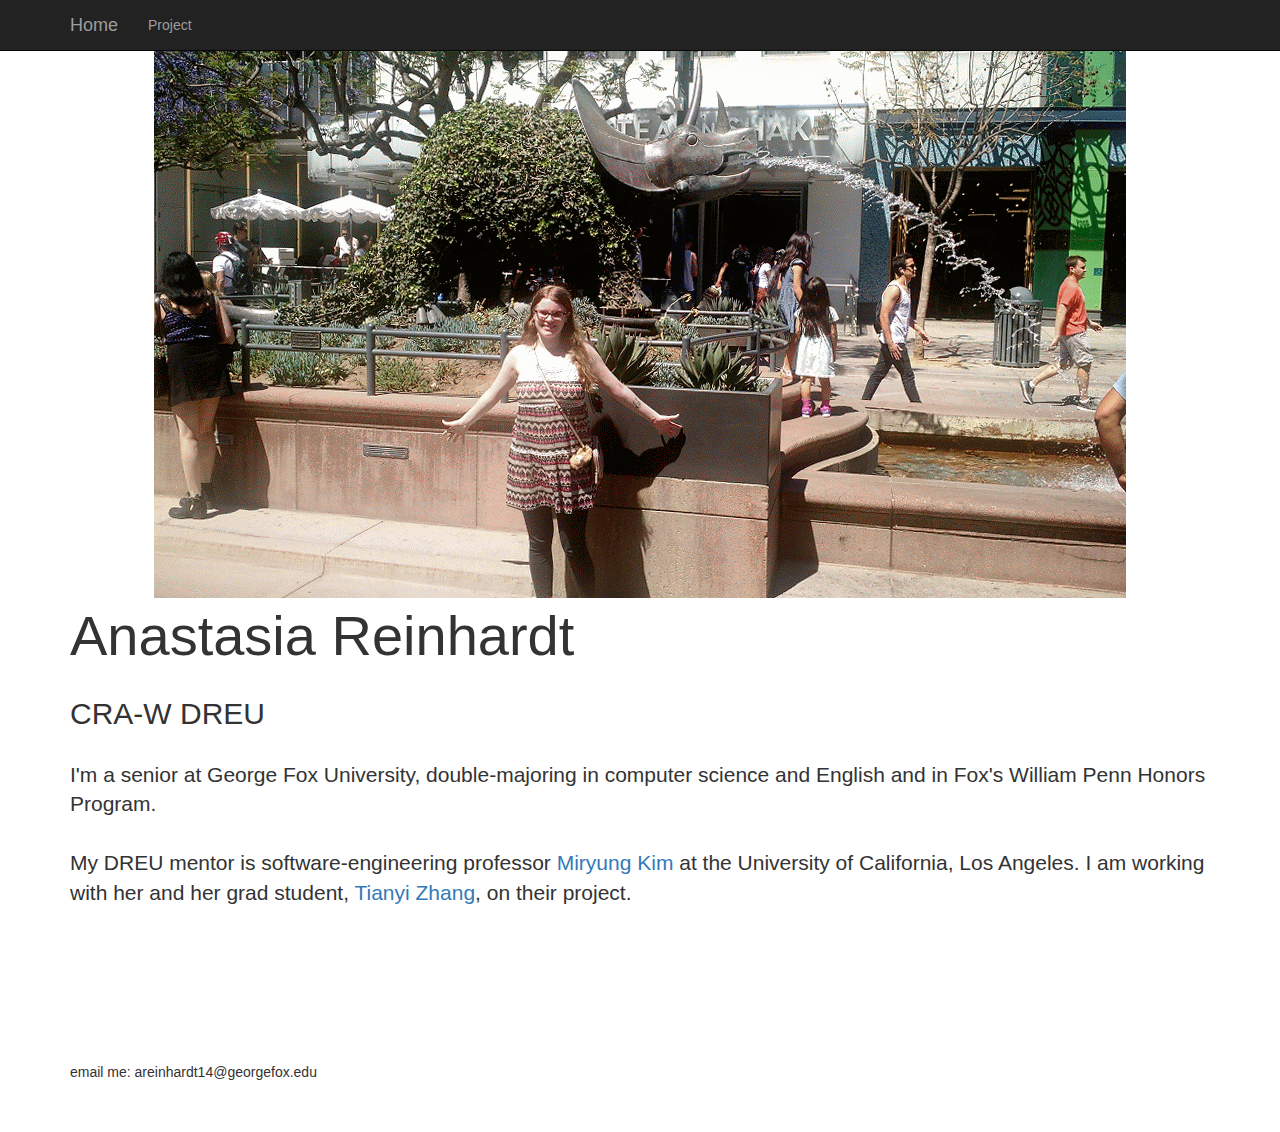
<file: index.html>
<!DOCTYPE html>
<html lang="en">

<head>

    <meta charset="utf-8">
    <meta http-equiv="X-UA-Compatible" content="IE=edge">
    <meta name="viewport" content="width=device-width, initial-scale=1">
    <meta name="description" content="">
    <meta name="author" content="">

    <title>Anastasia Reinhardt's Homepage</title>

    <!-- Bootstrap Core CSS -->
    <link href="css/bootstrap.min.css" rel="stylesheet">

    <!-- Custom CSS -->
    <link href="css/full-width-pics.css" rel="stylesheet">

    <!-- HTML5 Shim and Respond.js IE8 support of HTML5 elements and media queries -->
    <!-- WARNING: Respond.js doesn't work if you view the page via file:// -->
    <!--[if lt IE 9]>
        <script src="https://oss.maxcdn.com/libs/html5shiv/3.7.0/html5shiv.js"></script>
        <script src="https://oss.maxcdn.com/libs/respond.js/1.4.2/respond.min.js"></script>
    <![endif]-->

</head>

<body>

    <!-- Navigation -->
    <nav class="navbar navbar-inverse navbar-fixed-top" role="navigation">
        <div class="container">
            <!-- Brand and toggle get grouped for better mobile display -->
            <div class="navbar-header">
                <button type="button" class="navbar-toggle" data-toggle="collapse" data-target="#bs-example-navbar-collapse-1">
                    <span class="sr-only">Toggle navigation</span>
                    <span class="icon-bar"></span>
                    <span class="icon-bar"></span>
                    <span class="icon-bar"></span>
                </button>
                <a class="navbar-brand" href="#">Home</a>
            </div>
            <!-- Collect the nav links, forms, and other content for toggling -->
            <div class="collapse navbar-collapse" id="bs-example-navbar-collapse-1">
                <ul class="nav navbar-nav">
                    <li>
                        <a href="project.html">Project</a>
                    </li>
                </ul>
            </div>
            <!-- /.navbar-collapse -->
        </div>
        <!-- /.container -->
    </nav>

    <!-- Full Width Image Header with Logo -->
    <!-- Image backgrounds are set within the full-width-pics.css file. -->
    <header class="image-bg-fixed-height">
        <img class="img-responsive img-center" src="images/triceratops.gif" alt="Triceratops" title="Me with a Triceratops">
    </header>

    <!-- Content Section -->
    <section>
        <div class="container">
            <div class="row">
                <div class="col-lg-12">
                    <h1 class="section-heading">Anastasia Reinhardt</h1>
					<h2>CRA-W DREU</h2>
                    <p class="lead section-lead">I'm a senior at George Fox University, double-majoring in computer science and English and in Fox's William Penn Honors Program.</p>
					<p class="lead section-lead">My DREU mentor is software-engineering professor <a href="http://web.cs.ucla.edu/~miryung/">Miryung Kim</a> at the University of California, Los Angeles.
					I am working with her and her grad student, <a href="http://web.cs.ucla.edu/~tianyi.zhang/">Tianyi Zhang</a>, on their project.</p>
                 </div>
            </div>
        </div>
    </section>

    <!-- Footer -->
    <footer>
        <div class="container">
            <div>
			email me: areinhardt14@georgefox.edu
			</div>
            <!-- /.row -->
        </div>
        <!-- /.container -->
    </footer>

    <!-- jQuery -->
    <script src="js/jquery.js"></script>

    <!-- Bootstrap Core JavaScript -->
    <script src="js/bootstrap.min.js"></script>

</body>

</html>
</file>
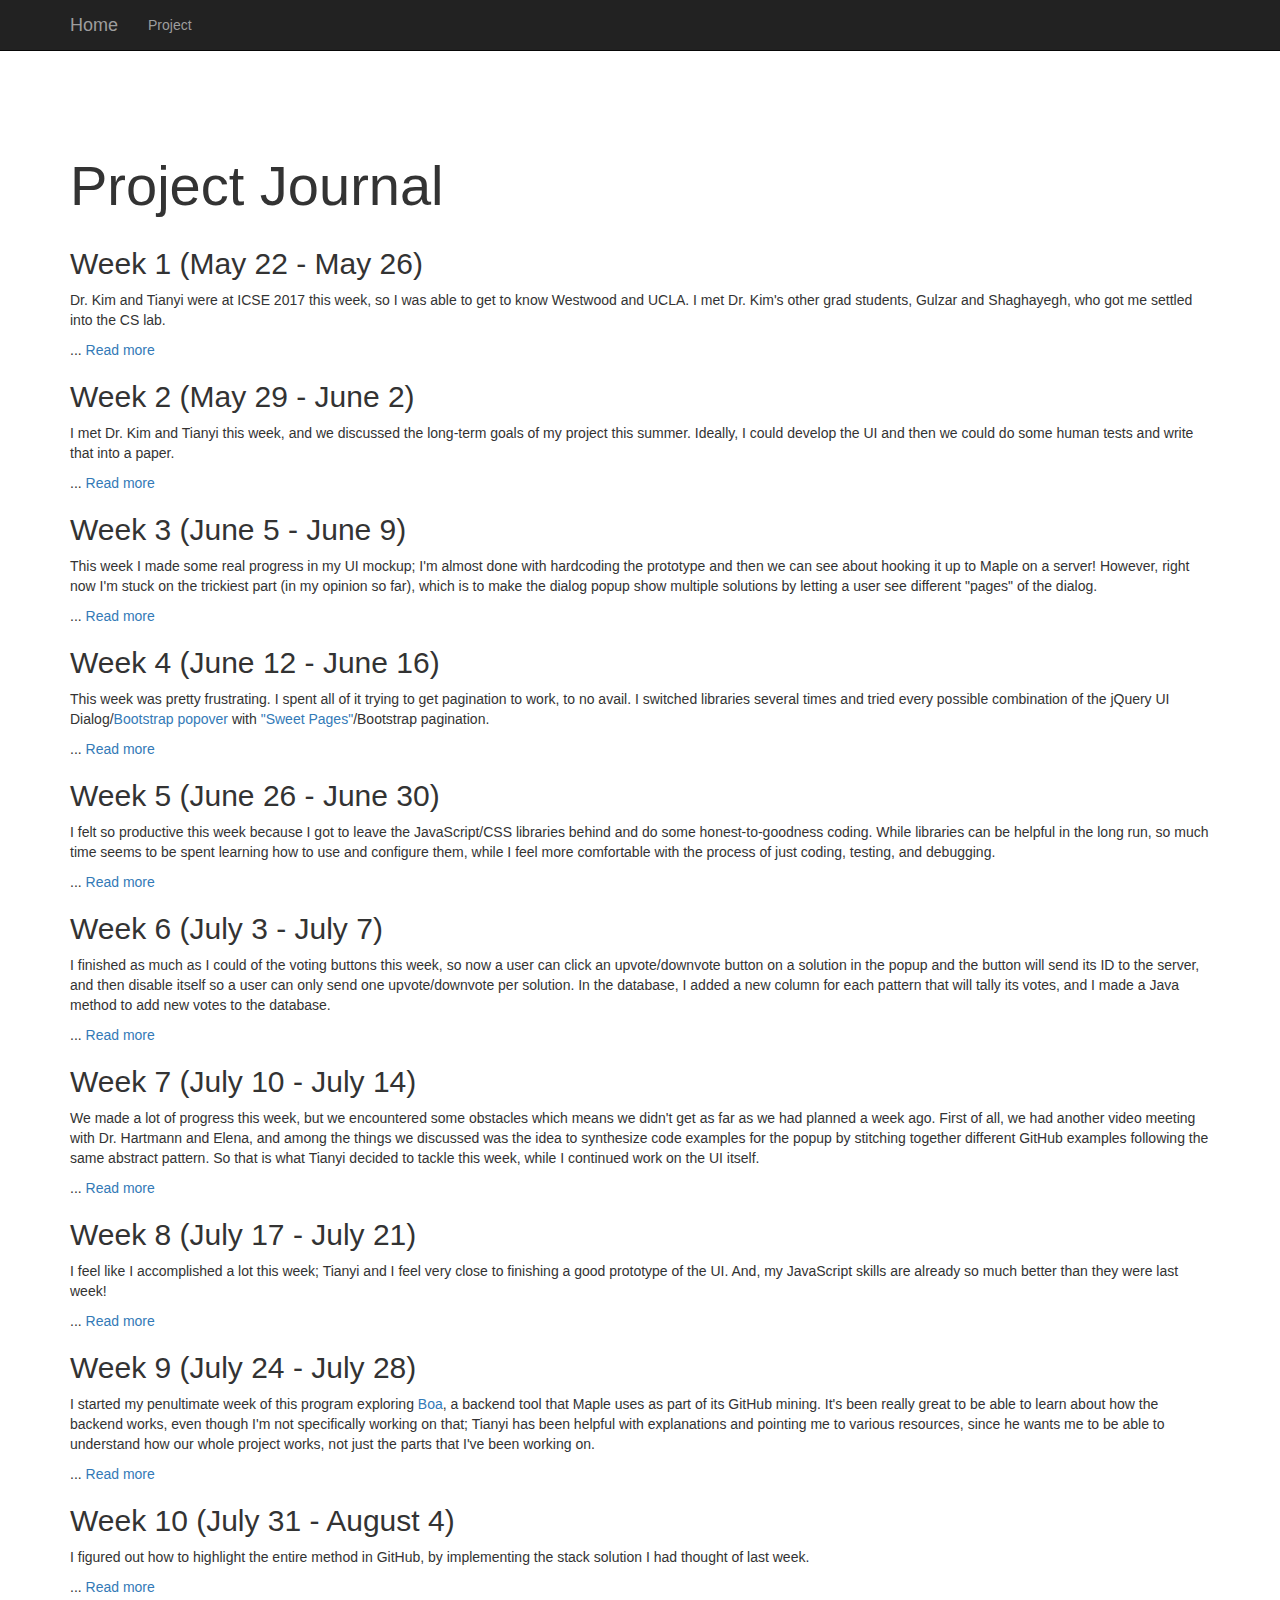
<file: project.html>
<!DOCTYPE html>
<html lang="en">

<head>

    <meta charset="utf-8">
    <meta http-equiv="X-UA-Compatible" content="IE=edge">
    <meta name="viewport" content="width=device-width, initial-scale=1">
    <meta name="description" content="">
    <meta name="author" content="">

    <title>Anastasia Reinhardt's Homepage</title>

    <!-- Bootstrap Core CSS -->
    <link href="css/bootstrap.min.css" rel="stylesheet">

    <!-- Custom CSS -->
    <link href="css/full-width-pics.css" rel="stylesheet">

    <!-- HTML5 Shim and Respond.js IE8 support of HTML5 elements and media queries -->
    <!-- WARNING: Respond.js doesn't work if you view the page via file:// -->
    <!--[if lt IE 9]>
        <script src="https://oss.maxcdn.com/libs/html5shiv/3.7.0/html5shiv.js"></script>
        <script src="https://oss.maxcdn.com/libs/respond.js/1.4.2/respond.min.js"></script>
    <![endif]-->

</head>

<body>

    <!-- Navigation -->
    <nav class="navbar navbar-inverse navbar-fixed-top" role="navigation">
        <div class="container">
            <!-- Brand and toggle get grouped for better mobile display -->
            <div class="navbar-header">
                <button type="button" class="navbar-toggle" data-toggle="collapse" data-target="#bs-example-navbar-collapse-1">
                    <span class="sr-only">Toggle navigation</span>
                    <span class="icon-bar"></span>
                    <span class="icon-bar"></span>
                    <span class="icon-bar"></span>
                </button>
                <a class="navbar-brand" href="index.html">Home</a>
            </div>
            <!-- Collect the nav links, forms, and other content for toggling -->
            <div class="collapse navbar-collapse" id="bs-example-navbar-collapse-1">
                <ul class="nav navbar-nav">
                    <li>
                        <a href="#">Project</a>
                    </li>
                </ul>
            </div>
            <!-- /.navbar-collapse -->
        </div>
        <!-- /.container -->
    </nav>
	
	 <!-- Content Section -->
    <section>
        <div class="container">
            <div class="row">
                <div class="col-lg-12">
                    <h1 class="section-heading">Project Journal</h1>
					<h2>Week 1 (May 22 - May 26)</h2>
                    <p>Dr. Kim and Tianyi were at ICSE 2017 this week, so I was able to get to know Westwood and UCLA. I met Dr. Kim's other grad students, Gulzar and Shaghayegh, who got me settled into the CS lab.</p>
					<p>... <a href="week1.html">Read more</a></p>
					<h2>Week 2 (May 29 - June 2)</h2>
                    <p>I met Dr. Kim and Tianyi this week, and we discussed the long-term goals of my project this summer. Ideally, I could develop the UI and then we could do some human tests and write that into a paper.</p>
					<p>... <a href="week2.html">Read more</a></p>
					<h2>Week 3 (June 5 - June 9)</h2>
					<p>This week I made some real progress in my UI mockup; I'm almost done with hardcoding the prototype and then we can see about hooking it up to Maple on a server! However, right now I'm stuck on the trickiest part (in my opinion so far), which is to make the dialog popup show multiple solutions by letting a user see different "pages" of the dialog.</p>
					<p>... <a href="week3.html">Read more</a></p>
					<h2>Week 4 (June 12 - June 16)</h2>
					<p>This week was pretty frustrating. I spent all of it trying to get pagination to work, to no avail. I switched libraries several times and tried every possible combination of the jQuery UI Dialog/<a href="http://v4-alpha.getbootstrap.com/components/popovers/">Bootstrap popover</a> with <a href="http://www.jqueryrain.com/?piHSAiMw">"Sweet Pages"</a>/Bootstrap pagination.</p>
					<p>... <a href="week4.html">Read more</a></p>
					<h2>Week 5 (June 26 - June 30)</h2>
					<p>I felt so productive this week because I got to leave the JavaScript/CSS libraries behind and do some honest-to-goodness coding. 
					While libraries can be helpful in the long run, so much time seems to be spent learning how to use and configure them, while I feel more comfortable with the 
					process of just coding, testing, and debugging.</p>
					<p>... <a href="week5.html">Read more</a></p>
					<h2>Week 6 (July 3 - July 7)</h2>
					<p>I finished as much as I could of the voting buttons this week, so now a user can click an upvote/downvote button on a solution in the popup and the button will send its ID to the server, and then disable itself so 
				a user can only send one upvote/downvote per solution. In the database, I added a new column for each pattern that will tally its votes, and I made a Java method to add new votes to the database.</p>
					<p>... <a href="week6.html">Read more</a></p>
					<h2>Week 7 (July 10 - July 14)</h2>
					<p>We made a lot of progress this week, but we encountered some obstacles which means we didn't get as far as we had planned a week ago. First of all, 
					we had another video meeting with Dr. Hartmann and Elena, and among the things we discussed was the idea to synthesize code examples for the popup 
					by stitching together different GitHub examples following the same abstract pattern. So that is what Tianyi decided to tackle this week, while I continued 
					work on the UI itself.</p>
					<p>... <a href="week7.html">Read more</a></p>
					<h2>Week 8 (July 17 - July 21)</h2>
					<p>I feel like I accomplished a lot this week; Tianyi and I feel very close to finishing a good prototype of the UI. And, my JavaScript skills are already so much 
					better than they were last week!</p>
					<p>... <a href="week8.html">Read more</a></p>
					<h2>Week 9 (July 24 - July 28)</h2>
					<p>I started my penultimate week of this program exploring <a href="http://boa.cs.iastate.edu/">Boa</a>, a backend tool that Maple uses as part of its GitHub mining. 
					It's been really great to be able to learn about how the backend works, even though I'm not specifically working on that; Tianyi has been helpful with explanations and 
					pointing me to various resources, since he wants me to be able to understand how our whole project works, not just the parts that I've been working on.</p>
					<p>... <a href="week9.html">Read more</a></p>
					<h2>Week 10 (July 31 - August 4)</h2>
					<p>I figured out how to highlight the entire method in GitHub, by implementing the stack solution I had thought of last week.</p>
					<p>... <a href="week10.html">Read more</a></p>
		   </div>
        </div>
    </section>
</body>
</html>
</file>
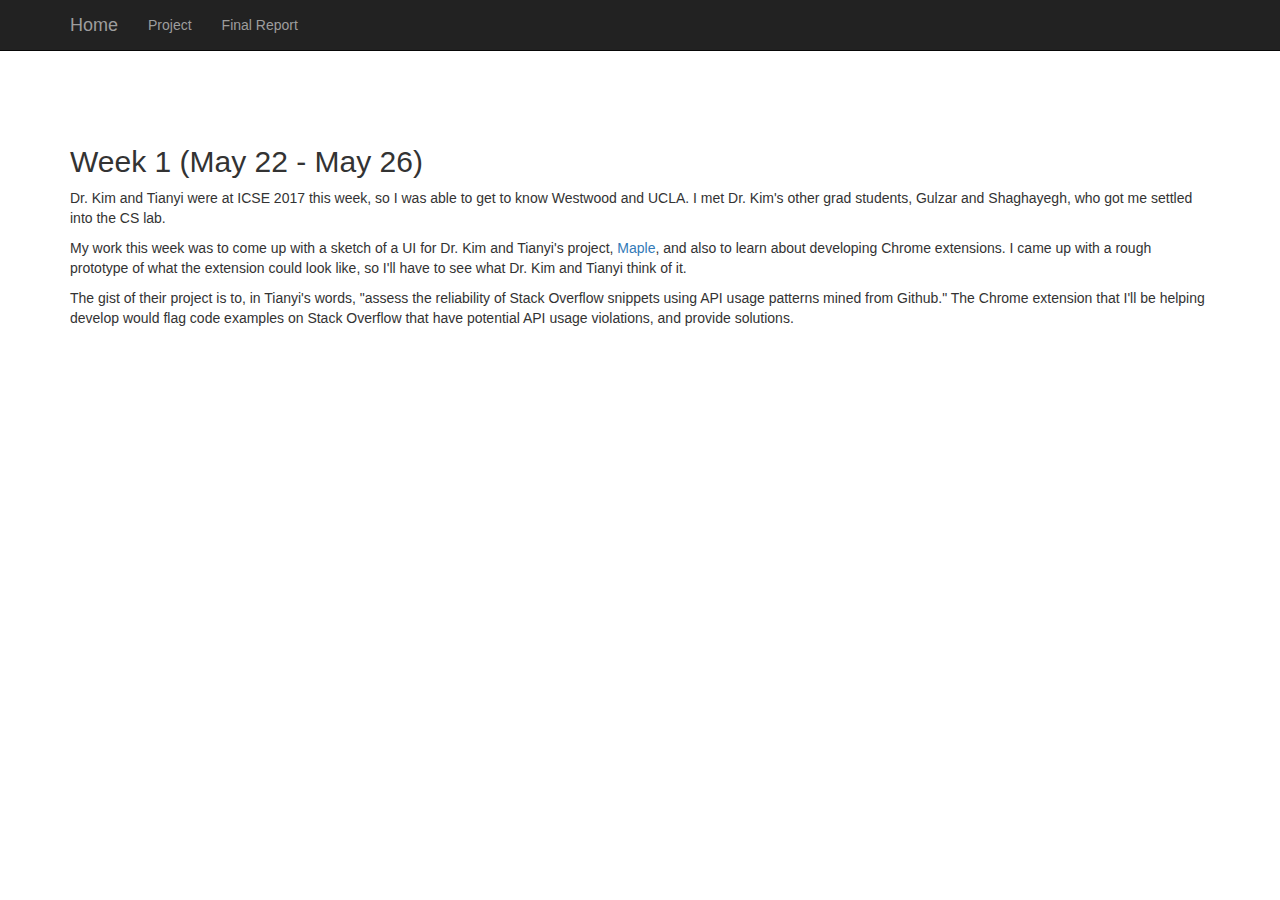
<file: week1.html>
<!DOCTYPE html>
<html lang="en">

<head>

    <meta charset="utf-8">
    <meta http-equiv="X-UA-Compatible" content="IE=edge">
    <meta name="viewport" content="width=device-width, initial-scale=1">
    <meta name="description" content="">
    <meta name="author" content="">

    <title>Anastasia Reinhardt's Homepage</title>

    <!-- Bootstrap Core CSS -->
    <link href="css/bootstrap.min.css" rel="stylesheet">

    <!-- Custom CSS -->
    <link href="css/full-width-pics.css" rel="stylesheet">

    <!-- HTML5 Shim and Respond.js IE8 support of HTML5 elements and media queries -->
    <!-- WARNING: Respond.js doesn't work if you view the page via file:// -->
    <!--[if lt IE 9]>
        <script src="https://oss.maxcdn.com/libs/html5shiv/3.7.0/html5shiv.js"></script>
        <script src="https://oss.maxcdn.com/libs/respond.js/1.4.2/respond.min.js"></script>
    <![endif]-->

</head>

<body>

    <!-- Navigation -->
    <nav class="navbar navbar-inverse navbar-fixed-top" role="navigation">
        <div class="container">
            <!-- Brand and toggle get grouped for better mobile display -->
            <div class="navbar-header">
                <button type="button" class="navbar-toggle" data-toggle="collapse" data-target="#bs-example-navbar-collapse-1">
                    <span class="sr-only">Toggle navigation</span>
                    <span class="icon-bar"></span>
                    <span class="icon-bar"></span>
                    <span class="icon-bar"></span>
                </button>
                <a class="navbar-brand" href="index.html">Home</a>
            </div>
            <!-- Collect the nav links, forms, and other content for toggling -->
            <div class="collapse navbar-collapse" id="bs-example-navbar-collapse-1">
                <ul class="nav navbar-nav">
                    <li>
                        <a href="project.html">Project</a>
                    </li>
					<li>
                        <a href="report.html">Final Report</a>
                    </li>
                </ul>
            </div>
            <!-- /.navbar-collapse -->
        </div>
        <!-- /.container -->
    </nav>

	<!-- Content Section -->
    <section>
        <div class="container">
            <div class="row">
                <div class="col-lg-12">
				<h2>Week 1 (May 22 - May 26)</h2>
				<p>Dr. Kim and Tianyi were at ICSE 2017 this week, so I was able to get to know Westwood and UCLA. I met Dr. Kim's other grad students, Gulzar and Shaghayegh, who got me settled into the CS lab.</p>
				<p>My work this week was to come up with a sketch of a UI for Dr. Kim and Tianyi's project, <a href="maple.pdf">Maple</a>, and also to learn about developing Chrome extensions. I came up with a rough prototype of what the extension could look like, so I'll have to see what Dr. Kim and Tianyi think of it.</p>
				<p>The gist of their project is to, in Tianyi's words, "assess the reliability of Stack Overflow snippets using API usage patterns mined from Github." 
				The Chrome extension that I'll be helping develop would flag code examples on Stack Overflow that have potential API usage violations, and provide solutions.</p>				
				</div>
			</div>
		</div>
	</section>
</body>
</html>
</file>
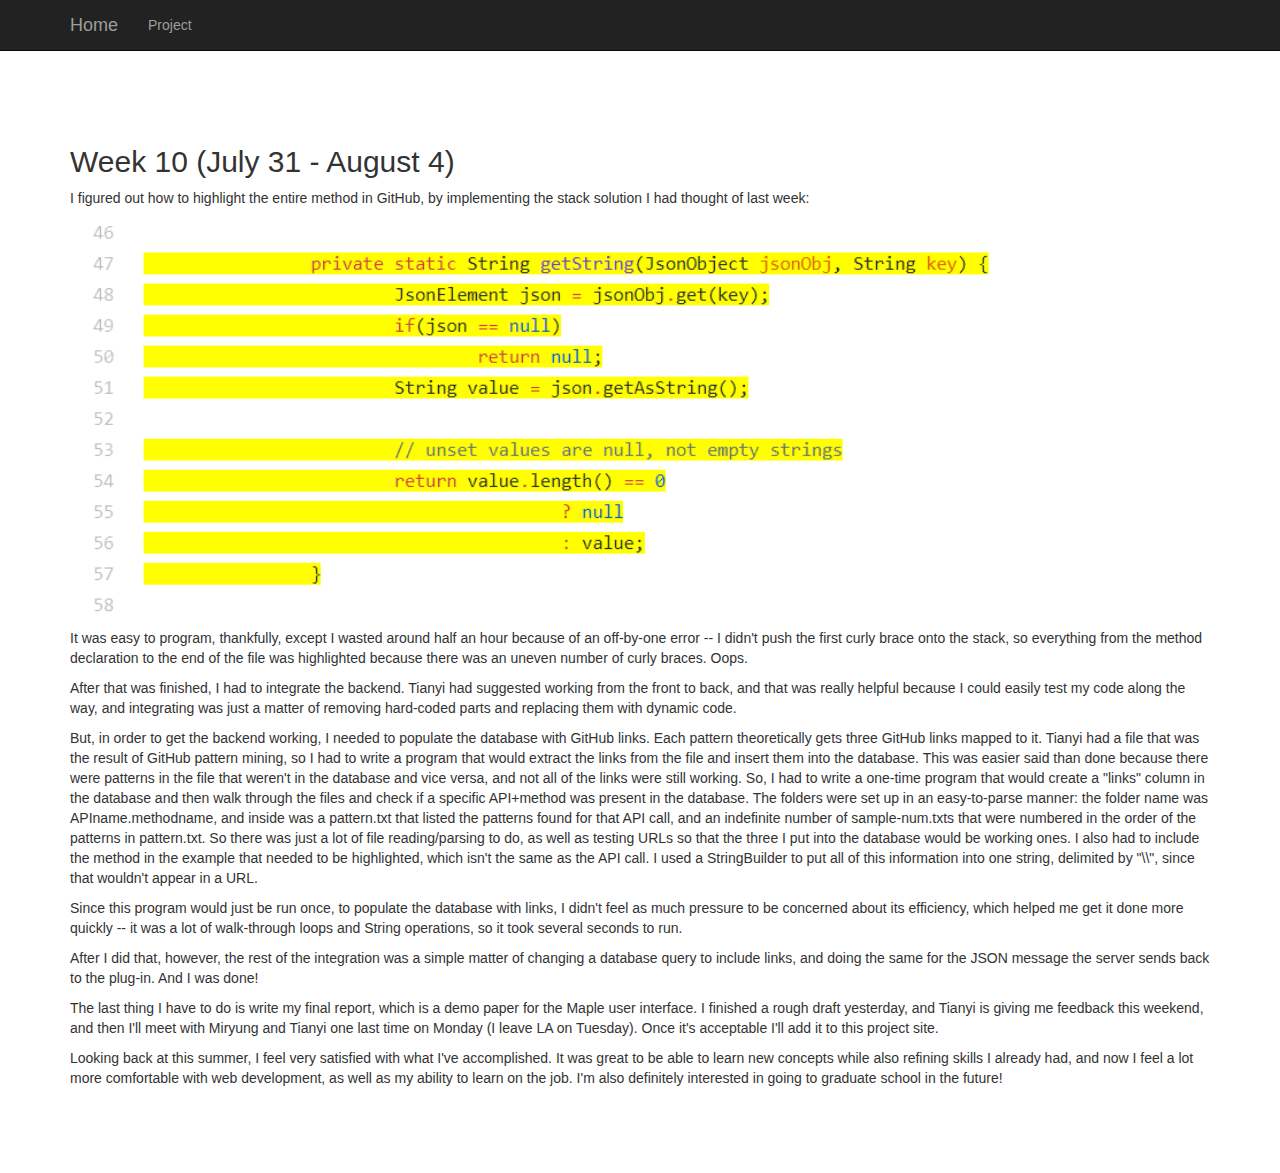
<file: week10.html>
<!DOCTYPE html>
<html lang="en">

<head>

    <meta charset="utf-8">
    <meta http-equiv="X-UA-Compatible" content="IE=edge">
    <meta name="viewport" content="width=device-width, initial-scale=1">
    <meta name="description" content="">
    <meta name="author" content="">

    <title>Anastasia Reinhardt's Homepage</title>

    <!-- Bootstrap Core CSS -->
    <link href="css/bootstrap.min.css" rel="stylesheet">

    <!-- Custom CSS -->
    <link href="css/full-width-pics.css" rel="stylesheet">

    <!-- HTML5 Shim and Respond.js IE8 support of HTML5 elements and media queries -->
    <!-- WARNING: Respond.js doesn't work if you view the page via file:// -->
    <!--[if lt IE 9]>
        <script src="https://oss.maxcdn.com/libs/html5shiv/3.7.0/html5shiv.js"></script>
        <script src="https://oss.maxcdn.com/libs/respond.js/1.4.2/respond.min.js"></script>
    <![endif]-->

</head>

<body>

    <!-- Navigation -->
    <nav class="navbar navbar-inverse navbar-fixed-top" role="navigation">
        <div class="container">
            <!-- Brand and toggle get grouped for better mobile display -->
            <div class="navbar-header">
                <button type="button" class="navbar-toggle" data-toggle="collapse" data-target="#bs-example-navbar-collapse-1">
                    <span class="sr-only">Toggle navigation</span>
                    <span class="icon-bar"></span>
                    <span class="icon-bar"></span>
                    <span class="icon-bar"></span>
                </button>
                <a class="navbar-brand" href="index.html">Home</a>
            </div>
            <!-- Collect the nav links, forms, and other content for toggling -->
            <div class="collapse navbar-collapse" id="bs-example-navbar-collapse-1">
                <ul class="nav navbar-nav">
                    <li>
                        <a href="project.html">Project</a>
                    </li>
                </ul>
            </div>
            <!-- /.navbar-collapse -->
        </div>
        <!-- /.container -->
    </nav>

	<!-- Content Section -->
    <section>
        <div class="container">
            <div class="row">
                <div class="col-lg-12">
				<h2>Week 10 (July 31 - August 4)</h2>
				<p>I figured out how to highlight the entire method in GitHub, by implementing the stack solution I had thought of last week:</p>
				<p><img src="images/highlight_gh2.PNG" alt="highlight gh2" id="highlight gh2" height="400px"></p>
				<p>It was easy to program, thankfully, except I wasted around half an hour because of an off-by-one error -- I didn't push the first curly brace onto the stack, 
				so everything from the method declaration to the end of the file was highlighted because there was an uneven number of curly braces. Oops. </p>
				<p>After that was finished, I had to integrate the backend. Tianyi had suggested working from the front to back, and that was really helpful because I could 
				easily test my code along the way, and integrating was just a matter of removing hard-coded parts and replacing them with dynamic code.</p>
				<p>But, in order to get the backend working, I needed to populate the database with GitHub links. Each pattern theoretically gets three GitHub links mapped to it.
				Tianyi had a file that was the result of GitHub pattern mining, so I had to write a program that would extract the links from the file and insert them into the database. 
				This was easier said than done because there were patterns in the file that weren't in the database and vice versa, and not all of the links were still working. So, I had 
				to write a one-time program that would create a "links" column in the database and then walk through the files and check if a specific API+method was present in the database. 
				The folders were set up in an easy-to-parse manner: the folder name was APIname.methodname, and inside was a pattern.txt that listed the patterns found for that API call, and 
				an indefinite number of sample-num.txts that were numbered in the order of the patterns in pattern.txt. So there was just a lot of file reading/parsing to do, as well as testing 
				URLs so that the three I put into the database would be working ones. I also had to include the method in the example that needed to be highlighted, which isn't the same as the 
				API call. I used a StringBuilder to put all of this information into one string, delimited by "\\", since that wouldn't appear in a URL.</p>
				<p>Since this program would just be run once, to populate the database with links, I didn't feel as much pressure to be concerned about its efficiency, which helped me get it 
				done more quickly -- it was a lot of walk-through loops and String operations, so it took several seconds to run.</p>
				<p>After I did that, however, the rest of the integration was a simple matter of changing a database query to include links, and doing the same for the JSON message the server 
				sends back to the plug-in. And I was done!</p>
				<p>The last thing I have to do is write my final report, which is a demo paper for the Maple user interface. I finished a rough draft yesterday, and Tianyi is giving me feedback 
				this weekend, and then I'll meet with Miryung and Tianyi one last time on Monday (I leave LA on Tuesday). Once it's acceptable I'll add it to this project site.</p>
				<p>Looking back at this summer, I feel very satisfied with what I've accomplished. It was great to be able to learn new concepts while also refining skills I already had, and 
				now I feel a lot more comfortable with web development, as well as my ability to learn on the job. I'm also definitely interested in going to graduate school in the future!</p>
				</div>
			</div>
		</div>
	</section>
</body>
</html>
</file>
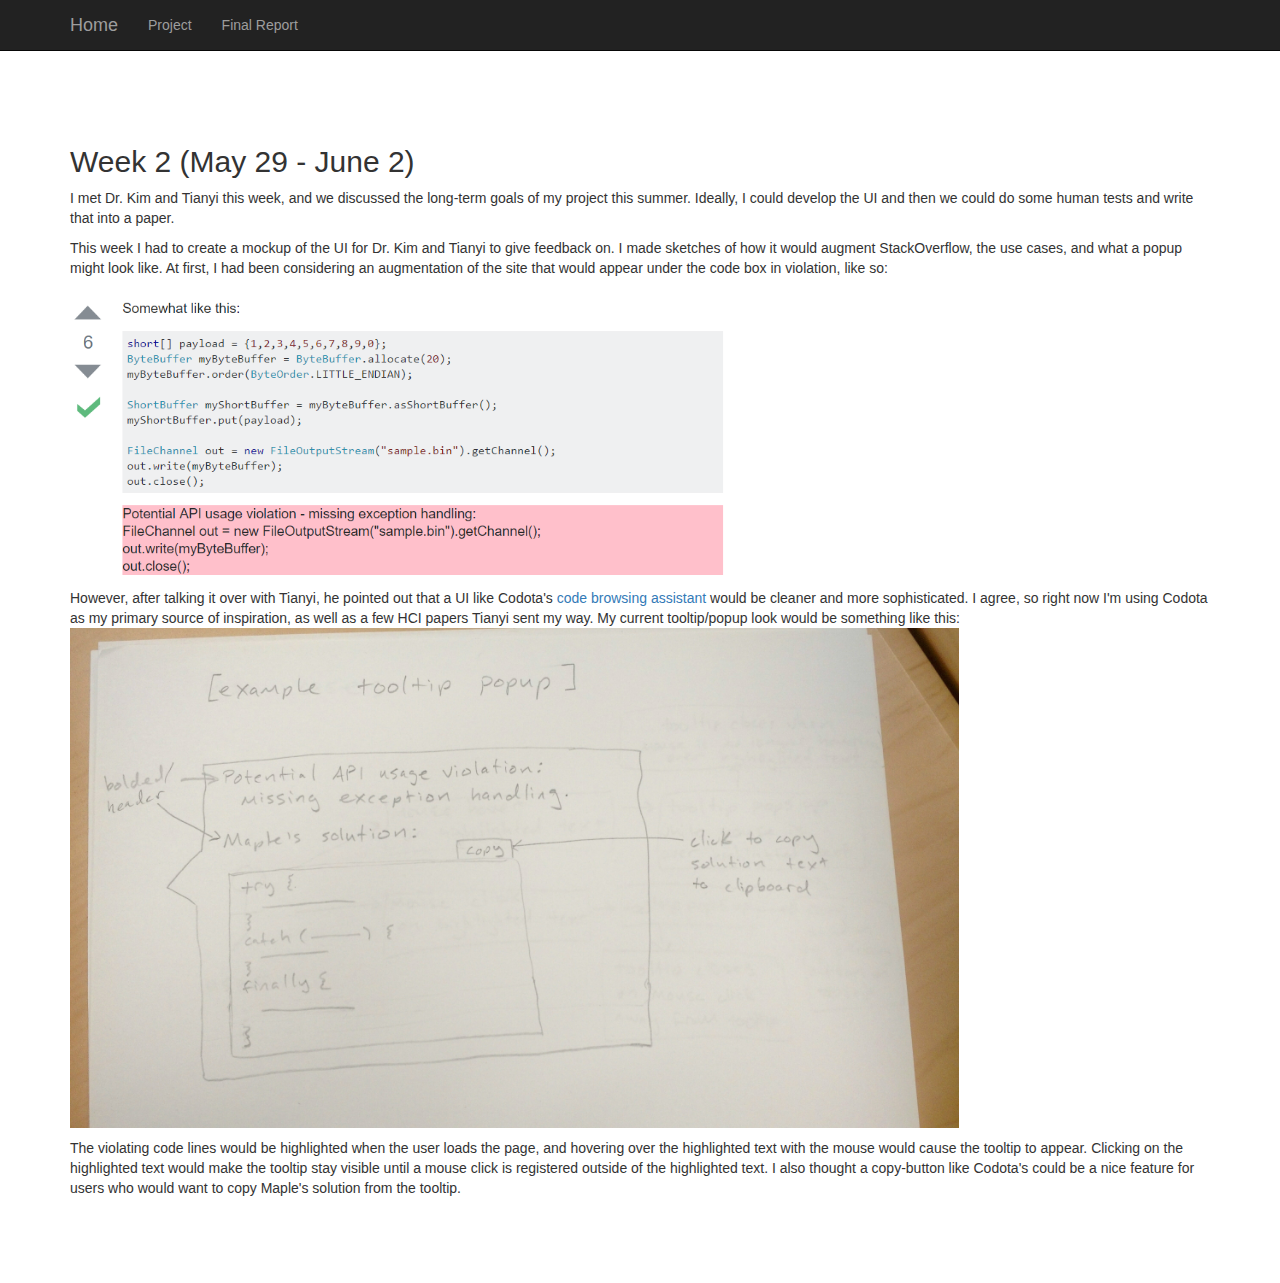
<file: week2.html>
<!DOCTYPE html>
<html lang="en">

<head>

    <meta charset="utf-8">
    <meta http-equiv="X-UA-Compatible" content="IE=edge">
    <meta name="viewport" content="width=device-width, initial-scale=1">
    <meta name="description" content="">
    <meta name="author" content="">

    <title>Anastasia Reinhardt's Homepage</title>

    <!-- Bootstrap Core CSS -->
    <link href="css/bootstrap.min.css" rel="stylesheet">

    <!-- Custom CSS -->
    <link href="css/full-width-pics.css" rel="stylesheet">

    <!-- HTML5 Shim and Respond.js IE8 support of HTML5 elements and media queries -->
    <!-- WARNING: Respond.js doesn't work if you view the page via file:// -->
    <!--[if lt IE 9]>
        <script src="https://oss.maxcdn.com/libs/html5shiv/3.7.0/html5shiv.js"></script>
        <script src="https://oss.maxcdn.com/libs/respond.js/1.4.2/respond.min.js"></script>
    <![endif]-->

</head>

<body>

    <!-- Navigation -->
    <nav class="navbar navbar-inverse navbar-fixed-top" role="navigation">
        <div class="container">
            <!-- Brand and toggle get grouped for better mobile display -->
            <div class="navbar-header">
                <button type="button" class="navbar-toggle" data-toggle="collapse" data-target="#bs-example-navbar-collapse-1">
                    <span class="sr-only">Toggle navigation</span>
                    <span class="icon-bar"></span>
                    <span class="icon-bar"></span>
                    <span class="icon-bar"></span>
                </button>
                <a class="navbar-brand" href="index.html">Home</a>
            </div>
            <!-- Collect the nav links, forms, and other content for toggling -->
            <div class="collapse navbar-collapse" id="bs-example-navbar-collapse-1">
                <ul class="nav navbar-nav">
                    <li>
                        <a href="project.html">Project</a>
                    </li>
					<li>
                        <a href="report.html">Final Report</a>
                    </li>
                </ul>
            </div>
            <!-- /.navbar-collapse -->
        </div>
        <!-- /.container -->
    </nav>

	<!-- Content Section -->
    <section>
        <div class="container">
            <div class="row">
                <div class="col-lg-12">
				<h2>Week 2 (May 29 - June 2)</h2>
                    <p>I met Dr. Kim and Tianyi this week, and we discussed the long-term goals of my project this summer. Ideally, I could develop the UI and then we could do some human tests and write that into a paper.</p>
					<p>This week I had to create a mockup of the UI for Dr. Kim and Tianyi to give feedback on. I made sketches of how it would augment StackOverflow, the use cases, and what a popup might look like.
					At first, I had been considering an augmentation of the site that would appear under the code box in violation, like so: <br><img src="images/maple_ui_prototype3.jpg" alt="maple ui prototype 3" id="maple ui prototype 3" height="300"></p>
					<p>However, after talking it over with Tianyi, he pointed out that a UI like Codota's <a href="https://www.codota.com/code-browsing-assistant">code browsing assistant</a> would be cleaner and more sophisticated. I agree, so right now I'm
					using Codota as my primary source of inspiration, as well as a few HCI papers Tianyi sent my way. My current tooltip/popup look would be something like this:<br><img src="images/tooltip1.jpg" alt="tooltip1" id="tooltip1" height="500"></p>
					<p>The violating code lines would be highlighted when the user loads the page, and hovering over the highlighted text with the mouse would cause the tooltip to appear. Clicking on the highlighted text would make the tooltip stay visible until a mouse click is registered outside of the highlighted text.
					I also thought a copy-button like Codota's could be a nice feature for users who would want to copy Maple's solution from the tooltip.</p>			
				</div>
			</div>
		</div>
	</section>
</body>
</html>
</file>
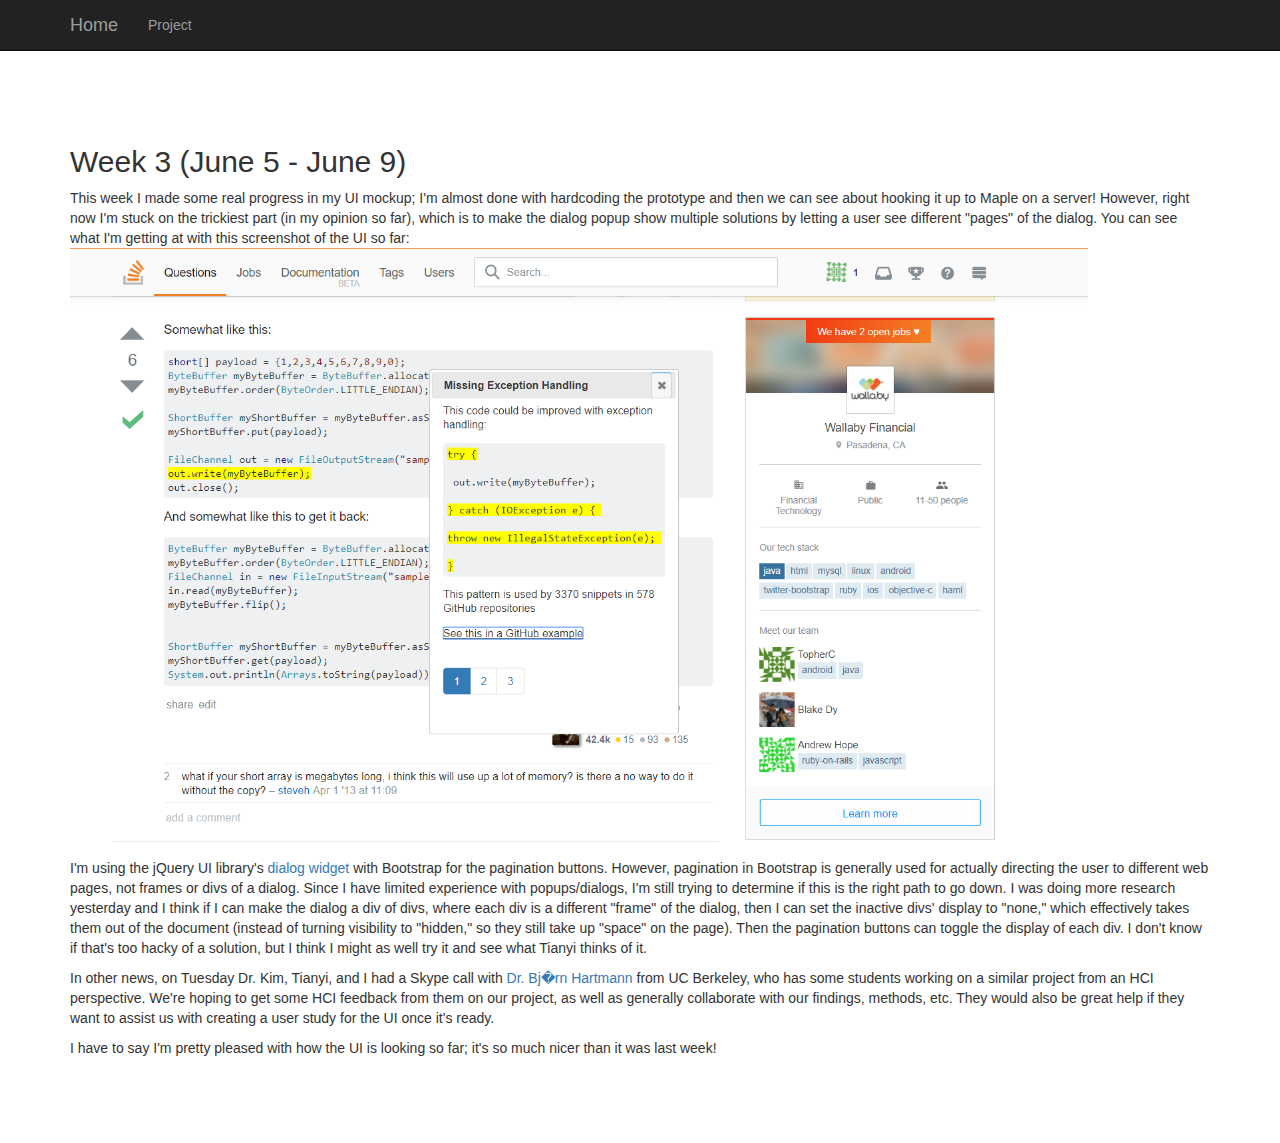
<file: week3.html>
<!DOCTYPE html>
<html lang="en">

<head>

    <meta charset="utf-8">
    <meta http-equiv="X-UA-Compatible" content="IE=edge">
    <meta name="viewport" content="width=device-width, initial-scale=1">
    <meta name="description" content="">
    <meta name="author" content="">

    <title>Anastasia Reinhardt's Homepage</title>

    <!-- Bootstrap Core CSS -->
    <link href="css/bootstrap.min.css" rel="stylesheet">

    <!-- Custom CSS -->
    <link href="css/full-width-pics.css" rel="stylesheet">

    <!-- HTML5 Shim and Respond.js IE8 support of HTML5 elements and media queries -->
    <!-- WARNING: Respond.js doesn't work if you view the page via file:// -->
    <!--[if lt IE 9]>
        <script src="https://oss.maxcdn.com/libs/html5shiv/3.7.0/html5shiv.js"></script>
        <script src="https://oss.maxcdn.com/libs/respond.js/1.4.2/respond.min.js"></script>
    <![endif]-->

</head>

<body>

    <!-- Navigation -->
    <nav class="navbar navbar-inverse navbar-fixed-top" role="navigation">
        <div class="container">
            <!-- Brand and toggle get grouped for better mobile display -->
            <div class="navbar-header">
                <button type="button" class="navbar-toggle" data-toggle="collapse" data-target="#bs-example-navbar-collapse-1">
                    <span class="sr-only">Toggle navigation</span>
                    <span class="icon-bar"></span>
                    <span class="icon-bar"></span>
                    <span class="icon-bar"></span>
                </button>
                <a class="navbar-brand" href="index.html">Home</a>
            </div>
            <!-- Collect the nav links, forms, and other content for toggling -->
            <div class="collapse navbar-collapse" id="bs-example-navbar-collapse-1">
                <ul class="nav navbar-nav">
                    <li>
                        <a href="project.html">Project</a>
                    </li>
                </ul>
            </div>
            <!-- /.navbar-collapse -->
        </div>
        <!-- /.container -->
    </nav>

	<!-- Content Section -->
    <section>
        <div class="container">
            <div class="row">
                <div class="col-lg-12">
				<h2>Week 3 (June 5 - June 9)</h2>
					<p>This week I made some real progress in my UI mockup; I'm almost done with hardcoding the prototype and then we can see about hooking it up to Maple on a server! However, right now I'm stuck on the trickiest part (in my opinion so far), which is to make the dialog popup show multiple solutions by letting a user see different "pages" of the dialog.
					You can see what I'm getting at with this screenshot of the UI so far:<br><img src="images/maple_ui_prototype4.PNG" alt="maple ui prototype 4" id="maple ui prototype 4" height="600px"></p>
					<p>I'm using the jQuery UI library's <a href="https://jqueryui.com/dialog/">dialog widget</a> with Bootstrap for the pagination buttons. However, pagination in Bootstrap is generally used for actually directing the user to different web pages, not frames or divs of a dialog.
					Since I have limited experience with popups/dialogs, I'm still trying to determine if this is the right path to go down. I was doing more research yesterday and I think if I can make the dialog a div of divs, where each div is a different "frame" of the dialog, then I can set the inactive divs' display to "none," which effectively takes them out of the document 
					(instead of turning visibility to "hidden," so they still take up "space" on the page). Then the pagination buttons can toggle the display of each div. I don't know if that's too hacky of a solution, but I think I might as well try it and see what Tianyi thinks of it.</p>
					<p>In other news, on Tuesday Dr. Kim, Tianyi, and I had a Skype call with <a href "https://people.eecs.berkeley.edu/~bjoern/">Dr. Bj�rn Hartmann</a> from UC Berkeley, who has some students working on a similar project from an HCI perspective. We're hoping to get some HCI feedback from them on our project, as well as generally collaborate with our findings, methods, etc. 
					They would also be great help if they want to assist us with creating a user study for the UI once it's ready.</p>
					<p>I have to say I'm pretty pleased with how the UI is looking so far; it's so much nicer than it was last week!</p>				
				</div>
			</div>
		</div>
	</section>
</body>
</html>
</file>
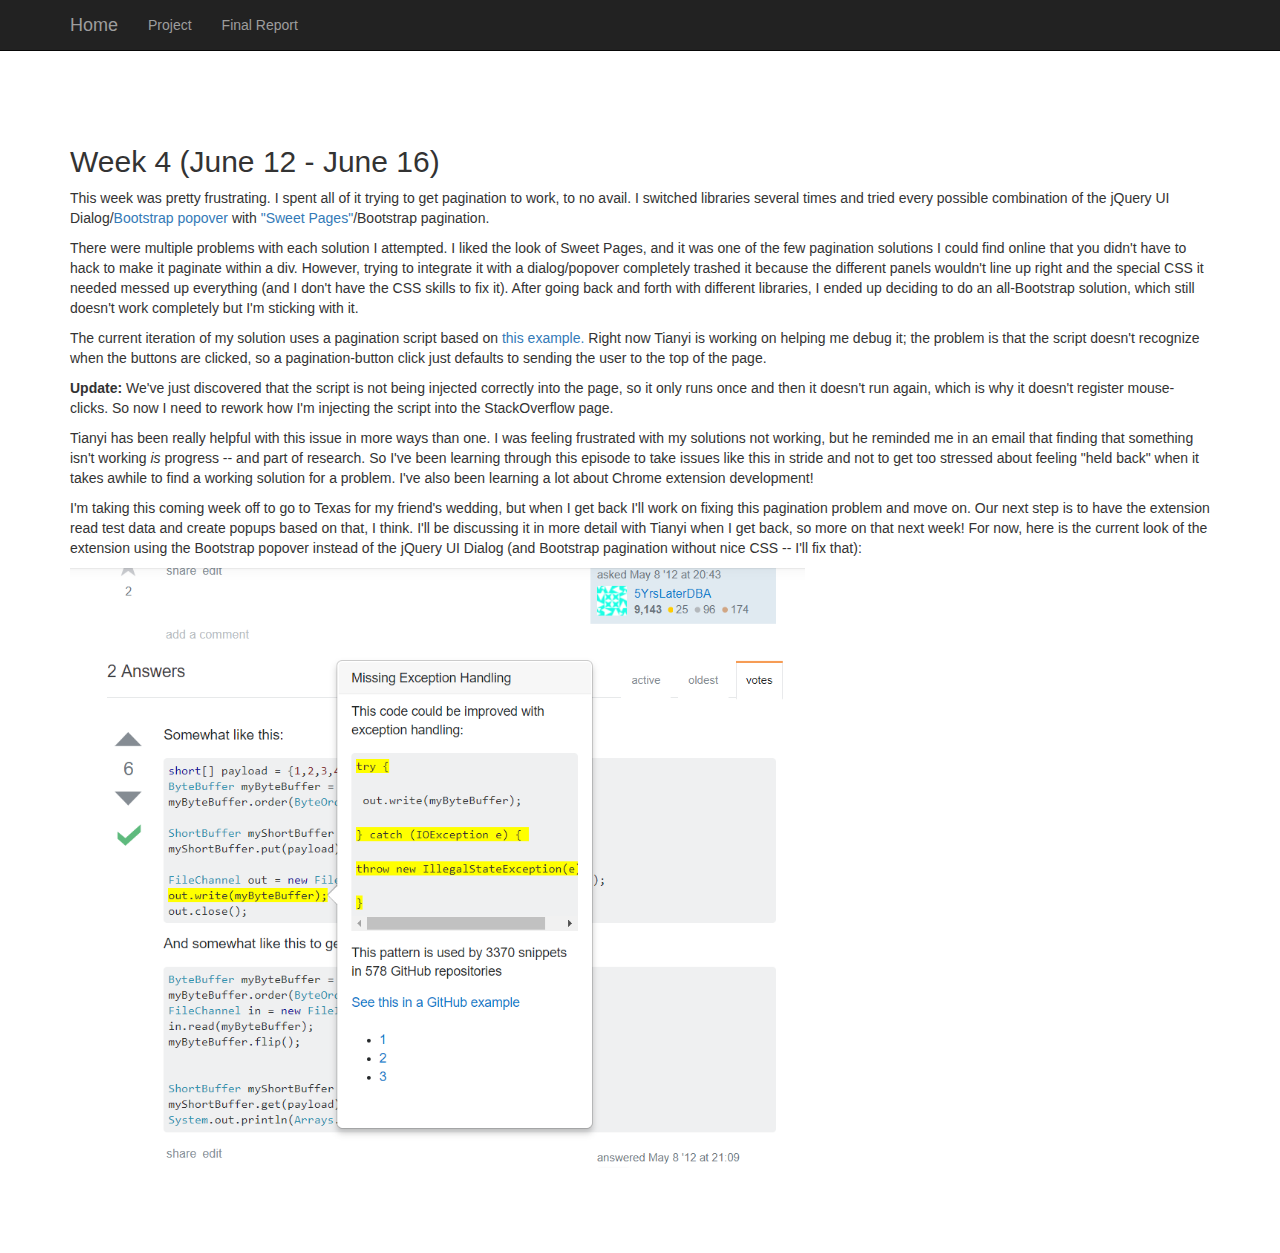
<file: week4.html>
<!DOCTYPE html>
<html lang="en">

<head>

    <meta charset="utf-8">
    <meta http-equiv="X-UA-Compatible" content="IE=edge">
    <meta name="viewport" content="width=device-width, initial-scale=1">
    <meta name="description" content="">
    <meta name="author" content="">

    <title>Anastasia Reinhardt's Homepage</title>

    <!-- Bootstrap Core CSS -->
    <link href="css/bootstrap.min.css" rel="stylesheet">

    <!-- Custom CSS -->
    <link href="css/full-width-pics.css" rel="stylesheet">

    <!-- HTML5 Shim and Respond.js IE8 support of HTML5 elements and media queries -->
    <!-- WARNING: Respond.js doesn't work if you view the page via file:// -->
    <!--[if lt IE 9]>
        <script src="https://oss.maxcdn.com/libs/html5shiv/3.7.0/html5shiv.js"></script>
        <script src="https://oss.maxcdn.com/libs/respond.js/1.4.2/respond.min.js"></script>
    <![endif]-->

</head>

<body>

    <!-- Navigation -->
    <nav class="navbar navbar-inverse navbar-fixed-top" role="navigation">
        <div class="container">
            <!-- Brand and toggle get grouped for better mobile display -->
            <div class="navbar-header">
                <button type="button" class="navbar-toggle" data-toggle="collapse" data-target="#bs-example-navbar-collapse-1">
                    <span class="sr-only">Toggle navigation</span>
                    <span class="icon-bar"></span>
                    <span class="icon-bar"></span>
                    <span class="icon-bar"></span>
                </button>
                <a class="navbar-brand" href="index.html">Home</a>
            </div>
            <!-- Collect the nav links, forms, and other content for toggling -->
            <div class="collapse navbar-collapse" id="bs-example-navbar-collapse-1">
                <ul class="nav navbar-nav">
                    <li>
                        <a href="project.html">Project</a>
                    </li>
					<li>
                        <a href="report.html">Final Report</a>
                    </li>
                </ul>
            </div>
            <!-- /.navbar-collapse -->
        </div>
        <!-- /.container -->
    </nav>

	<!-- Content Section -->
    <section>
        <div class="container">
            <div class="row">
                <div class="col-lg-12">
				<h2>Week 4 (June 12 - June 16)</h2>
					<p>This week was pretty frustrating. I spent all of it trying to get pagination to work, to no avail. I switched libraries several times and tried every possible combination of the jQuery UI Dialog/<a href="http://v4-alpha.getbootstrap.com/components/popovers/">Bootstrap popover</a> with <a href="http://www.jqueryrain.com/?piHSAiMw">"Sweet Pages"</a>/Bootstrap pagination.</p>
					<p>There were multiple problems with each solution I attempted. I liked the look of Sweet Pages, and it was one of the few pagination solutions I could find online that you didn't have to hack to make it paginate within a div. However, trying to integrate it with a dialog/popover completely trashed it because the different panels wouldn't line up right and the special CSS it needed messed up everything
					(and I don't have the CSS skills to fix it). After going back and forth with different libraries, I ended up deciding to do an all-Bootstrap solution, which still doesn't work completely but I'm sticking with it.</p>
					<p>The current iteration of my solution uses a pagination script based on <a href="https://jsfiddle.net/x2tqujzz/2/">this example.</a> Right now Tianyi is working on helping me debug it; the problem is that the script doesn't recognize when the buttons are clicked, so a pagination-button click just defaults to sending the user to the top of the page.</p>
					<p><b>Update:</b> We've just discovered that the script is not being injected correctly into the page, so it only runs once and then it doesn't run again, which is why it doesn't register mouse-clicks. So now I need to rework how I'm injecting the script into the StackOverflow page.</p>
					<p>Tianyi has been really helpful with this issue in more ways than one. I was feeling frustrated with my solutions not working, but he reminded me in an email that finding that something isn't working <i>is</i> progress -- and part of research. So I've been learning through this episode to take issues like this in stride and not to get too stressed about feeling "held back" when it takes awhile to find a working solution for a problem. I've also been learning a lot about Chrome extension development!</p>
					<p>I'm taking this coming week off to go to Texas for my friend's wedding, but when I get back I'll work on fixing this pagination problem and move on. Our next step is to have the extension read test data and create popups based on that, I think. I'll be discussing it in more detail with Tianyi when I get back, so more on that next week! For now, here is the current look of the extension using the Bootstrap popover instead of the jQuery UI Dialog (and Bootstrap pagination without nice CSS -- I'll fix that):</p><p><img src="images/maple_ui_prototype5.PNG" alt="maple ui prototype 5" id="maple ui prototype 5" height="600px"></p>				
				</div>
			</div>
		</div>
	</section>
</body>
</html>
</file>
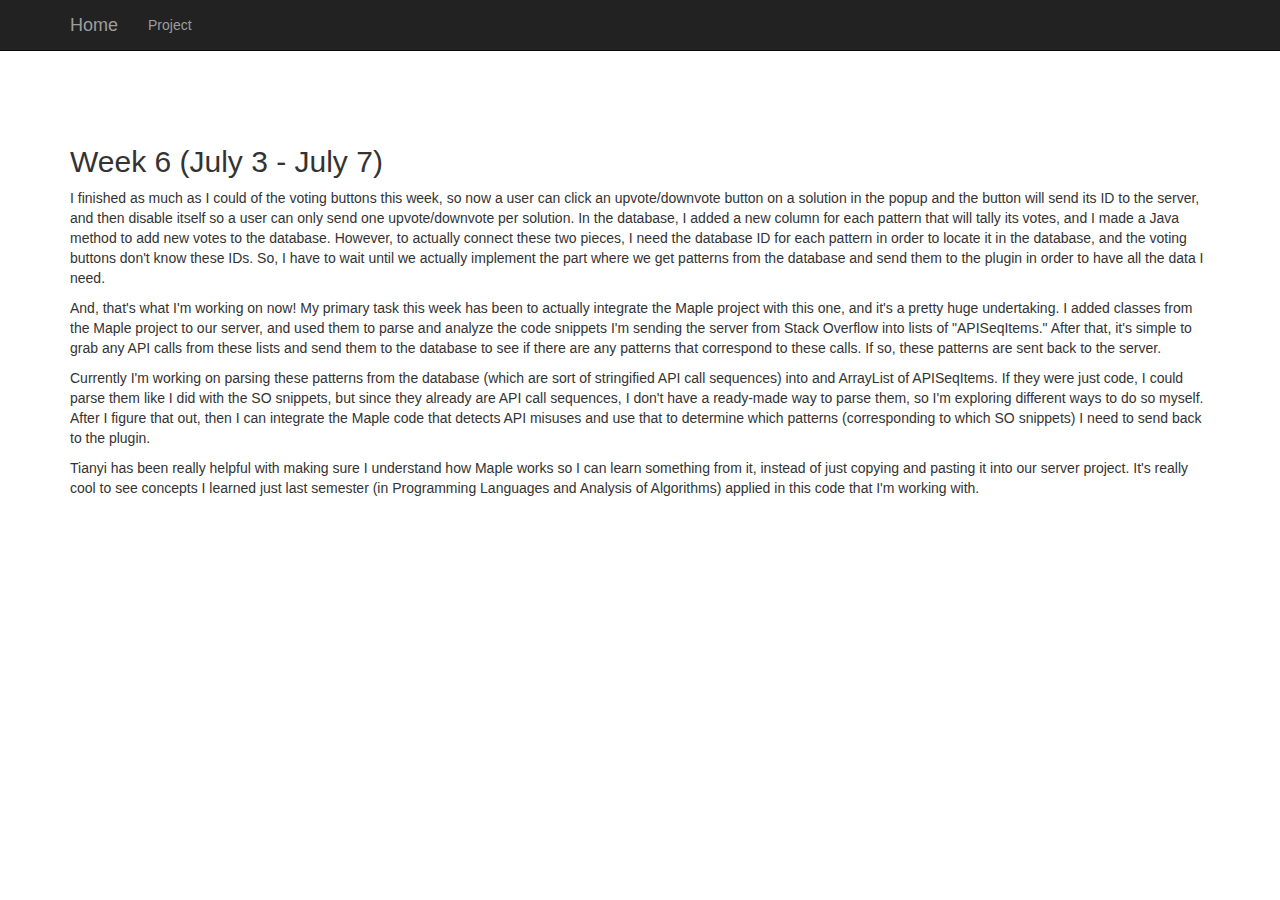
<file: week6.html>
<!DOCTYPE html>
<html lang="en">

<head>

    <meta charset="utf-8">
    <meta http-equiv="X-UA-Compatible" content="IE=edge">
    <meta name="viewport" content="width=device-width, initial-scale=1">
    <meta name="description" content="">
    <meta name="author" content="">

    <title>Anastasia Reinhardt's Homepage</title>

    <!-- Bootstrap Core CSS -->
    <link href="css/bootstrap.min.css" rel="stylesheet">

    <!-- Custom CSS -->
    <link href="css/full-width-pics.css" rel="stylesheet">

    <!-- HTML5 Shim and Respond.js IE8 support of HTML5 elements and media queries -->
    <!-- WARNING: Respond.js doesn't work if you view the page via file:// -->
    <!--[if lt IE 9]>
        <script src="https://oss.maxcdn.com/libs/html5shiv/3.7.0/html5shiv.js"></script>
        <script src="https://oss.maxcdn.com/libs/respond.js/1.4.2/respond.min.js"></script>
    <![endif]-->

</head>

<body>

    <!-- Navigation -->
    <nav class="navbar navbar-inverse navbar-fixed-top" role="navigation">
        <div class="container">
            <!-- Brand and toggle get grouped for better mobile display -->
            <div class="navbar-header">
                <button type="button" class="navbar-toggle" data-toggle="collapse" data-target="#bs-example-navbar-collapse-1">
                    <span class="sr-only">Toggle navigation</span>
                    <span class="icon-bar"></span>
                    <span class="icon-bar"></span>
                    <span class="icon-bar"></span>
                </button>
                <a class="navbar-brand" href="index.html">Home</a>
            </div>
            <!-- Collect the nav links, forms, and other content for toggling -->
            <div class="collapse navbar-collapse" id="bs-example-navbar-collapse-1">
                <ul class="nav navbar-nav">
                    <li>
                        <a href="project.html">Project</a>
                    </li>
                </ul>
            </div>
            <!-- /.navbar-collapse -->
        </div>
        <!-- /.container -->
    </nav>

	<!-- Content Section -->
    <section>
        <div class="container">
            <div class="row">
                <div class="col-lg-12">
				<h2>Week 6 (July 3 - July 7)</h2>
				<p>I finished as much as I could of the voting buttons this week, so now a user can click an upvote/downvote button on a solution in the popup and the button will send its ID to the server, and then disable itself so 
				a user can only send one upvote/downvote per solution. In the database, I added a new column for each pattern that will tally its votes, and I made a Java method to add new votes to the database. However, to actually connect 
				these two pieces, I need the database ID for each pattern in order to locate it in the database, and the voting buttons don't know these IDs. So, I have to wait until we actually implement the part where we get patterns from the 
				database and send them to the plugin in order to have all the data I need.</p>
				<p>And, that's what I'm working on now! My primary task this week has been to actually integrate the Maple project with this one, and it's a pretty huge undertaking. I added classes from the Maple project to our server, and used them 
				to parse and analyze the code snippets I'm sending the server from Stack Overflow into lists of "APISeqItems." After that, it's simple to grab any API calls from these lists and send them to the database to see if there are any patterns 
				that correspond to these calls. If so, these patterns are sent back to the server.</p>
				<p>Currently I'm working on parsing these patterns from the database (which are sort of stringified API call sequences) into and ArrayList of APISeqItems. 
				If they were just code, I could parse them like I did with the SO snippets, but since they already are API call sequences, I don't have a ready-made way to parse them, so I'm exploring different ways to do so myself. After I figure 
				that out, then I can integrate the Maple code that detects API misuses and use that to determine which patterns (corresponding to which SO snippets) I need to send back to the plugin.</p>
				<p>Tianyi has been really helpful with making sure I understand how Maple works so I can learn something from it, instead of just copying and pasting it into our server project. It's really cool to see concepts I learned just last semester 
				(in Programming Languages and Analysis of Algorithms) applied in this code that I'm working with.</p>
				</div>
			</div>
		</div>
	</section>
</body>
</html>
</file>
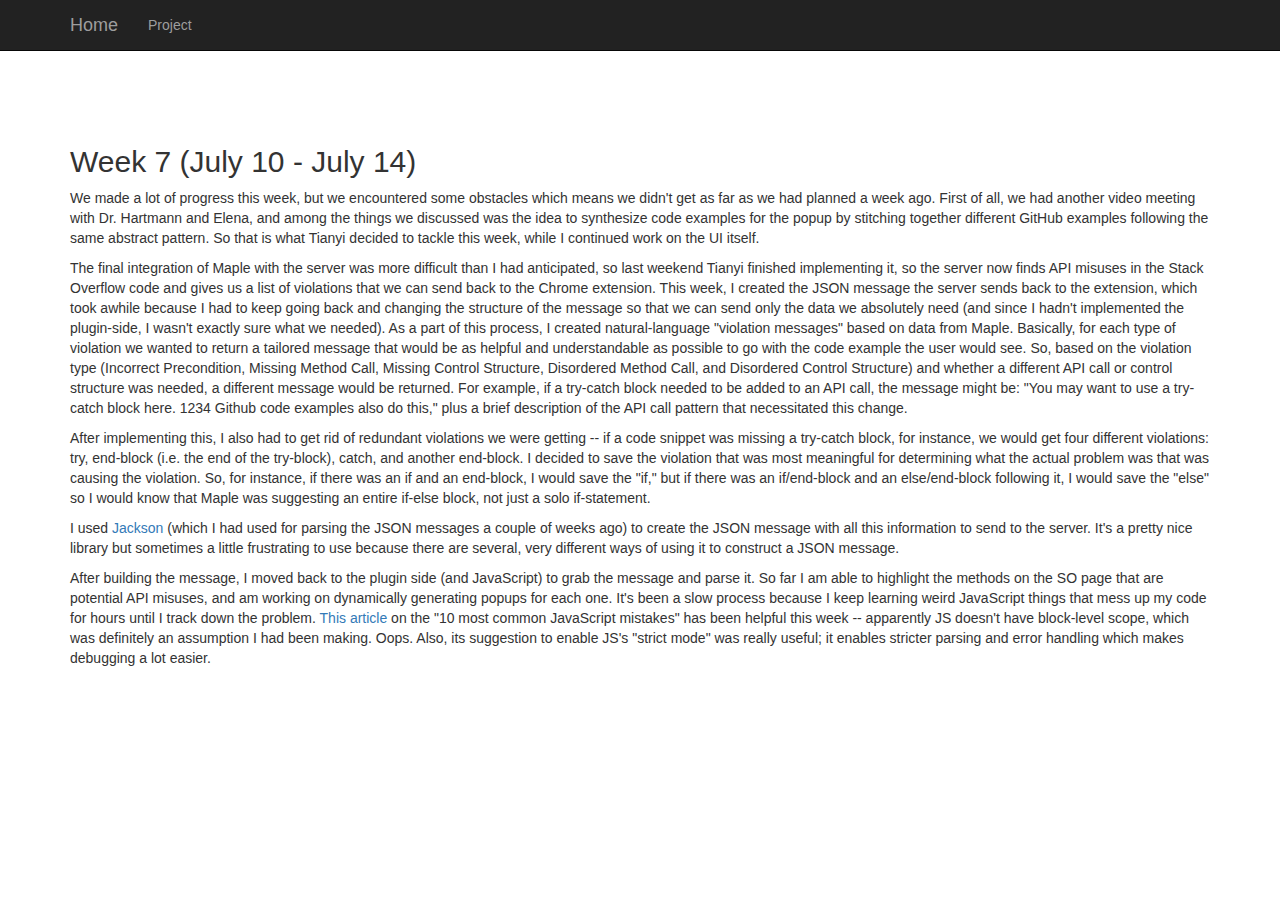
<file: week7.html>
<!DOCTYPE html>
<html lang="en">

<head>

    <meta charset="utf-8">
    <meta http-equiv="X-UA-Compatible" content="IE=edge">
    <meta name="viewport" content="width=device-width, initial-scale=1">
    <meta name="description" content="">
    <meta name="author" content="">

    <title>Anastasia Reinhardt's Homepage</title>

    <!-- Bootstrap Core CSS -->
    <link href="css/bootstrap.min.css" rel="stylesheet">

    <!-- Custom CSS -->
    <link href="css/full-width-pics.css" rel="stylesheet">

    <!-- HTML5 Shim and Respond.js IE8 support of HTML5 elements and media queries -->
    <!-- WARNING: Respond.js doesn't work if you view the page via file:// -->
    <!--[if lt IE 9]>
        <script src="https://oss.maxcdn.com/libs/html5shiv/3.7.0/html5shiv.js"></script>
        <script src="https://oss.maxcdn.com/libs/respond.js/1.4.2/respond.min.js"></script>
    <![endif]-->

</head>

<body>

    <!-- Navigation -->
    <nav class="navbar navbar-inverse navbar-fixed-top" role="navigation">
        <div class="container">
            <!-- Brand and toggle get grouped for better mobile display -->
            <div class="navbar-header">
                <button type="button" class="navbar-toggle" data-toggle="collapse" data-target="#bs-example-navbar-collapse-1">
                    <span class="sr-only">Toggle navigation</span>
                    <span class="icon-bar"></span>
                    <span class="icon-bar"></span>
                    <span class="icon-bar"></span>
                </button>
                <a class="navbar-brand" href="index.html">Home</a>
            </div>
            <!-- Collect the nav links, forms, and other content for toggling -->
            <div class="collapse navbar-collapse" id="bs-example-navbar-collapse-1">
                <ul class="nav navbar-nav">
                    <li>
                        <a href="project.html">Project</a>
                    </li>
                </ul>
            </div>
            <!-- /.navbar-collapse -->
        </div>
        <!-- /.container -->
    </nav>

	<!-- Content Section -->
    <section>
        <div class="container">
            <div class="row">
                <div class="col-lg-12">
				<h2>Week 7 (July 10 - July 14)</h2>
				<p>We made a lot of progress this week, but we encountered some obstacles which means we didn't get as far as we had planned a week ago. First of all, 
				we had another video meeting with Dr. Hartmann and Elena, and among the things we discussed was the idea to synthesize code examples for the popup 
				by stitching together different GitHub examples following the same abstract pattern. So that is what Tianyi decided to tackle this week, while I continued 
				work on the UI itself.</p>
				<p>The final integration of Maple with the server was more difficult than I had anticipated, so last weekend Tianyi finished implementing it, so the server 
				now finds API misuses in the Stack Overflow code and gives us a list of violations that we can send back to the Chrome extension. This week, I created the 
				JSON message the server sends back to the extension, which took awhile because I had to keep going back and changing the structure of the message so that 
				we can send only the data we absolutely need (and since I hadn't implemented the plugin-side, I wasn't exactly sure what we needed). As a part of this process, 
				I created natural-language "violation messages" based on data from Maple. Basically, for each type of violation we wanted to return a tailored message that 
				would be as helpful and understandable as possible to go with the code example the user would see. So, based on the violation type (Incorrect Precondition, 
				Missing Method Call, Missing Control Structure, Disordered Method Call, and Disordered Control Structure) and whether a different API call or control structure 
				was needed, a different message would be returned. For example, if a try-catch block needed to be added to an API call, the message might be: "You may want to use a 
				try-catch block here. 1234 Github code examples also do this," plus a brief description of the API call pattern that necessitated this change.</p>
				<p>After implementing this, I also had to get rid of redundant violations we were getting -- if a code snippet was missing a try-catch block, for instance, 
				we would get four different violations: try, end-block (i.e. the end of the try-block), catch, and another end-block. I decided to save the violation that 
				was most meaningful for determining what the actual problem was that was causing the violation. So, for instance, if there was an if and an end-block, I would 
				save the "if," but if there was an if/end-block and an else/end-block following it, I would save the "else" so I would know that Maple was suggesting an entire 
				if-else block, not just a solo if-statement.</p>
				<p>I used <a href="https://github.com/FasterXML/jackson">Jackson</a> (which I had used for parsing the JSON messages a couple of weeks ago) to create the 
				JSON message with all this information to send to the server. It's a pretty nice library but sometimes a little frustrating to use because there are several, very different ways of using 
				it to construct a JSON message.</p>
				<p>After building the message, I moved back to the plugin side (and JavaScript) to grab the message and parse it. So far I am able to highlight the methods 
				on the SO page that are potential API misuses, and am working on dynamically generating popups for each one. It's been a slow process because I keep learning 
				weird JavaScript things that mess up my code for hours until I track down the problem. <a href="https://www.toptal.com/javascript/10-most-common-javascript-mistakes">
				This article</a> on the "10 most common JavaScript mistakes" has been helpful this week -- apparently JS doesn't have block-level scope, which was definitely 
				an assumption I had been making. Oops. Also, its suggestion to enable JS's "strict mode" was really useful; it enables stricter parsing and error handling which makes 
				debugging a lot easier.</p>
				</div>
			</div>
		</div>
	</section>
</body>
</html>
</file>
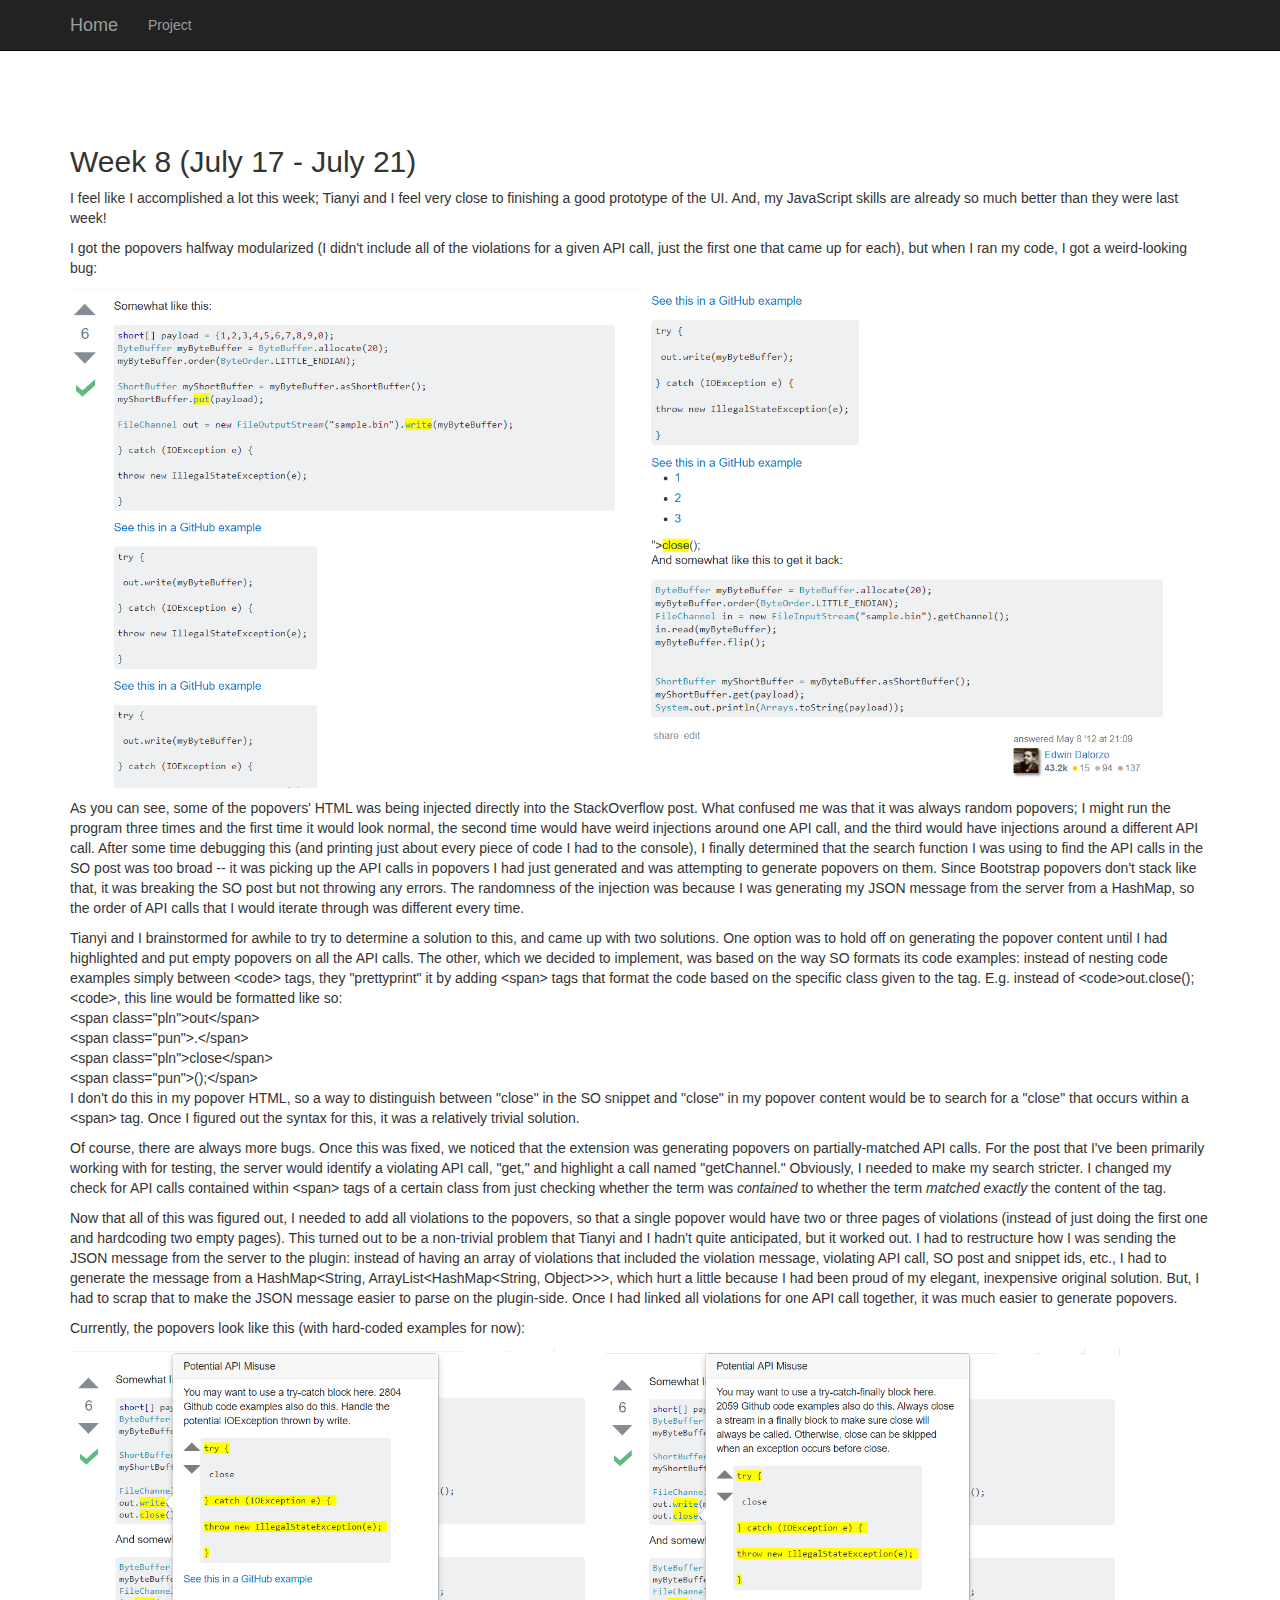
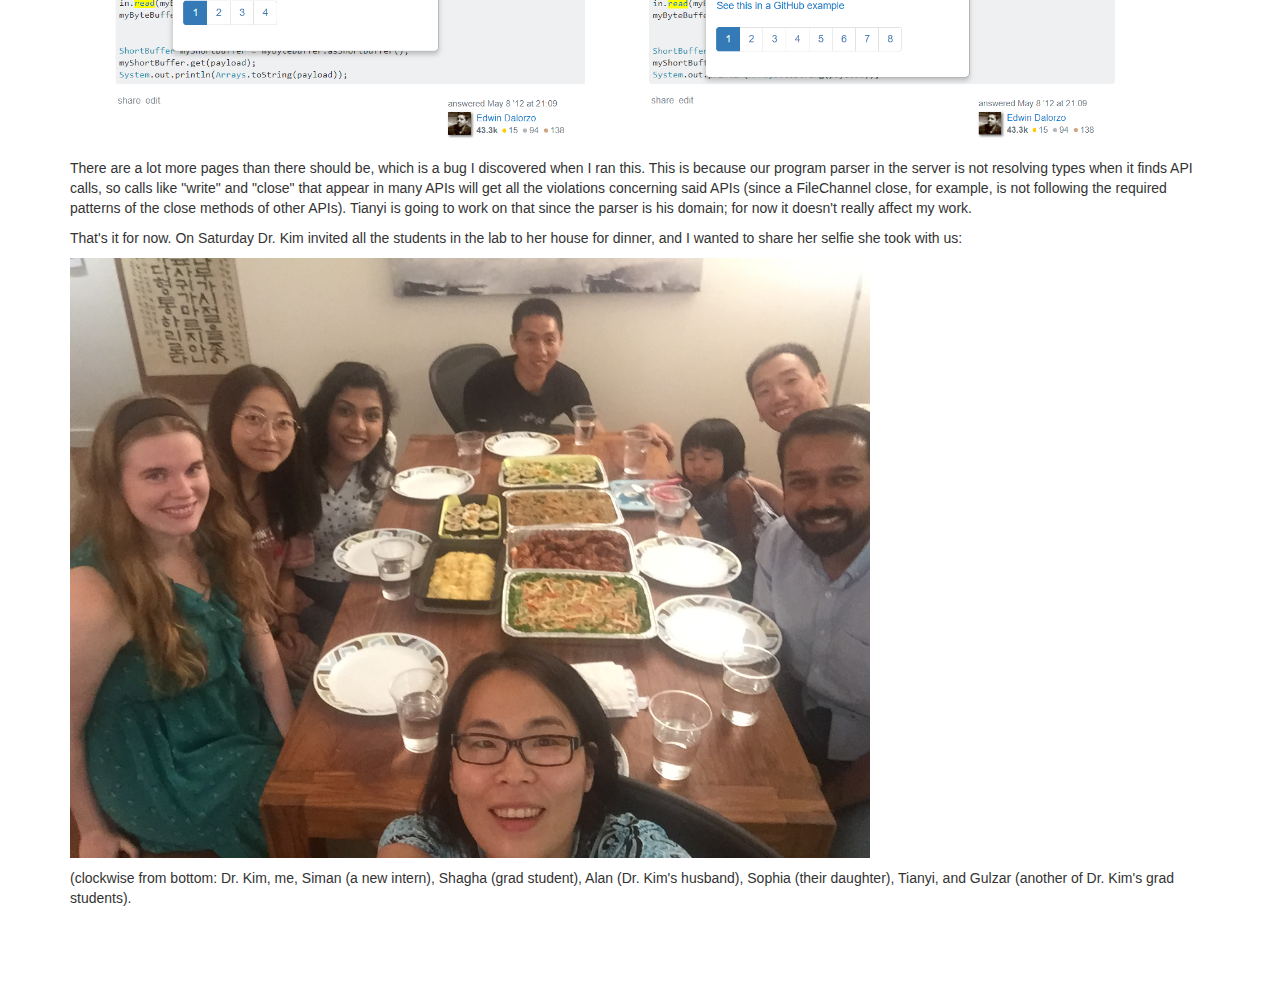
<file: week8.html>
<!DOCTYPE html>
<html lang="en">

<head>

    <meta charset="utf-8">
    <meta http-equiv="X-UA-Compatible" content="IE=edge">
    <meta name="viewport" content="width=device-width, initial-scale=1">
    <meta name="description" content="">
    <meta name="author" content="">

    <title>Anastasia Reinhardt's Homepage</title>

    <!-- Bootstrap Core CSS -->
    <link href="css/bootstrap.min.css" rel="stylesheet">

    <!-- Custom CSS -->
    <link href="css/full-width-pics.css" rel="stylesheet">

    <!-- HTML5 Shim and Respond.js IE8 support of HTML5 elements and media queries -->
    <!-- WARNING: Respond.js doesn't work if you view the page via file:// -->
    <!--[if lt IE 9]>
        <script src="https://oss.maxcdn.com/libs/html5shiv/3.7.0/html5shiv.js"></script>
        <script src="https://oss.maxcdn.com/libs/respond.js/1.4.2/respond.min.js"></script>
    <![endif]-->

</head>

<body>

    <!-- Navigation -->
    <nav class="navbar navbar-inverse navbar-fixed-top" role="navigation">
        <div class="container">
            <!-- Brand and toggle get grouped for better mobile display -->
            <div class="navbar-header">
                <button type="button" class="navbar-toggle" data-toggle="collapse" data-target="#bs-example-navbar-collapse-1">
                    <span class="sr-only">Toggle navigation</span>
                    <span class="icon-bar"></span>
                    <span class="icon-bar"></span>
                    <span class="icon-bar"></span>
                </button>
                <a class="navbar-brand" href="index.html">Home</a>
            </div>
            <!-- Collect the nav links, forms, and other content for toggling -->
            <div class="collapse navbar-collapse" id="bs-example-navbar-collapse-1">
                <ul class="nav navbar-nav">
                    <li>
                        <a href="project.html">Project</a>
                    </li>
                </ul>
            </div>
            <!-- /.navbar-collapse -->
        </div>
        <!-- /.container -->
    </nav>

	<!-- Content Section -->
    <section>
        <div class="container">
            <div class="row">
                <div class="col-lg-12">
				<h2>Week 8 (July 17 - July 21)</h2>
				<p>I feel like I accomplished a lot this week; Tianyi and I feel very close to finishing a good prototype of the UI. And, my JavaScript skills are already so much 
				better than they were last week!</p>
				<p>I got the popovers halfway modularized (I didn't include all of the violations for a given API call, just the first one that came up for each), but when I ran 
				my code, I got a weird-looking bug:</p><p><img src="images/maple_error1.PNG" alt="maple error 1" id="maple error 1" height="500px">
				<img src="images/maple_error2.PNG" alt="maple error 2" id="maple error 2" height="500px"></p>
				<p>As you can see, some of the popovers' HTML was being injected directly into the StackOverflow post. What confused me was that it was always random popovers; 
				I might run the program three times and the first time it would look normal, the second time would have weird injections around one API call, and the third 
				would have injections around a different API call. After some time debugging this (and printing just about every piece of code I had to the console), I finally 
				determined that the search function I was using to find the API calls in the SO post was too broad -- it was picking up the API calls in popovers I had just generated 
				and was attempting to generate popovers on them. Since Bootstrap popovers don't stack like that, it was breaking the SO post but not throwing any errors. 
				The randomness of the injection was because I was generating my JSON message from the server from a HashMap, so the order of API calls that I would iterate 
				through was different every time.</p>
				<p>Tianyi and I brainstormed for awhile to try to determine a solution to this, and came up with two solutions. One option was to hold off on generating the 
				popover content until I had highlighted and put empty popovers on all the API calls. The other, which we decided to implement, was based on the way SO formats its code examples: instead of 
				nesting code examples simply between &lt;code&gt; tags, they "prettyprint" it by adding &lt;span&gt; tags that format the code based on the specific class 
				given to the tag. E.g. instead of &lt;code&gt;out.close();&lt;code&gt;, this line would be formatted like so:</br>
				&lt;span class="pln"&gt;out&lt;/span&gt;</br>
				&lt;span class="pun"&gt;.&lt;/span&gt;</br>
				&lt;span class="pln"&gt;close&lt;/span&gt;</br>
				&lt;span class="pun"&gt;();&lt;/span&gt;</br>
				I don't do this in my popover HTML, so a way to distinguish between "close" in the SO snippet and "close" in my popover content would be to search for a "close" 
				that occurs within a &lt;span&gt; tag. Once I figured out the syntax for this, it was a relatively trivial solution.</p>
				<p>Of course, there are always more bugs. Once this was fixed, we noticed that the extension was generating popovers on partially-matched API calls. For the 
				post that I've been primarily working with for testing, the server would identify a violating API call, "get," and highlight a call named "getChannel." Obviously, 
				I needed to make my search stricter. I changed my check for API calls contained within &lt;span&gt; tags of a certain class from just checking whether the term 
				was <i>contained</i> to whether the term <i>matched exactly</i> the content of the tag.</p>
				<p>Now that all of this was figured out, I needed to add all violations to the popovers, so that a single popover would have two or three pages of violations 
				(instead of just doing the first one and hardcoding two empty pages). This turned out to be a non-trivial problem that Tianyi and I hadn't quite anticipated, 
				but it worked out. I had to restructure how I was sending the JSON message from the server to the plugin: instead of having an array of violations that included 
				the violation message, violating API call, SO post and snippet ids, etc., I had to generate the message from a HashMap&lt;String, ArrayList&lt;HashMap&lt;String, Object&gt;&gt;&gt;, 
				which hurt a little because I had been proud of my elegant, inexpensive original solution. But, I had to scrap that to make the JSON message easier to parse on 
				the plugin-side. Once I had linked all violations for one API call together, it was much easier to generate popovers.</p>
				<p>Currently, the popovers look like this (with hard-coded examples for now):</p><img src="images/maple_ui_prototype7.jpg" alt="maple prototype 7" id="maple prototype 7" height="400px">
				<img src="images/maple_ui_prototype7_2.jpg" alt="maple prototype 7.2" id="maple prototype 7.2" height="400px"></p>
				<p>There are a lot more pages than there should be, which is a bug I discovered when I ran this. This is because our program parser in the server is not 
				resolving types when it finds API calls, so calls like "write" and "close" that appear in many APIs will get all the violations concerning said APIs 
				(since a FileChannel close, for example, is not following the required patterns of the close methods of other APIs). Tianyi is going to work on that since 
				the parser is his domain; for now it doesn't really affect my work.</p>
				<p>That's it for now. On Saturday Dr. Kim invited all the students in the lab to her house for dinner, and I wanted to share her selfie she took with us:</p>
				<p><img src="images/miryung_dinner.JPG" alt="miryung dinner" id="miryung dinner" height="600px"></p>
				<p>(clockwise from bottom: Dr. Kim, me, Siman (a new intern), Shagha (grad student), Alan (Dr. Kim's husband), Sophia (their daughter), Tianyi, and Gulzar (another 
				of Dr. Kim's grad students).</p>
				</div>
			</div>
		</div>
	</section>
</body>
</html>
</file>
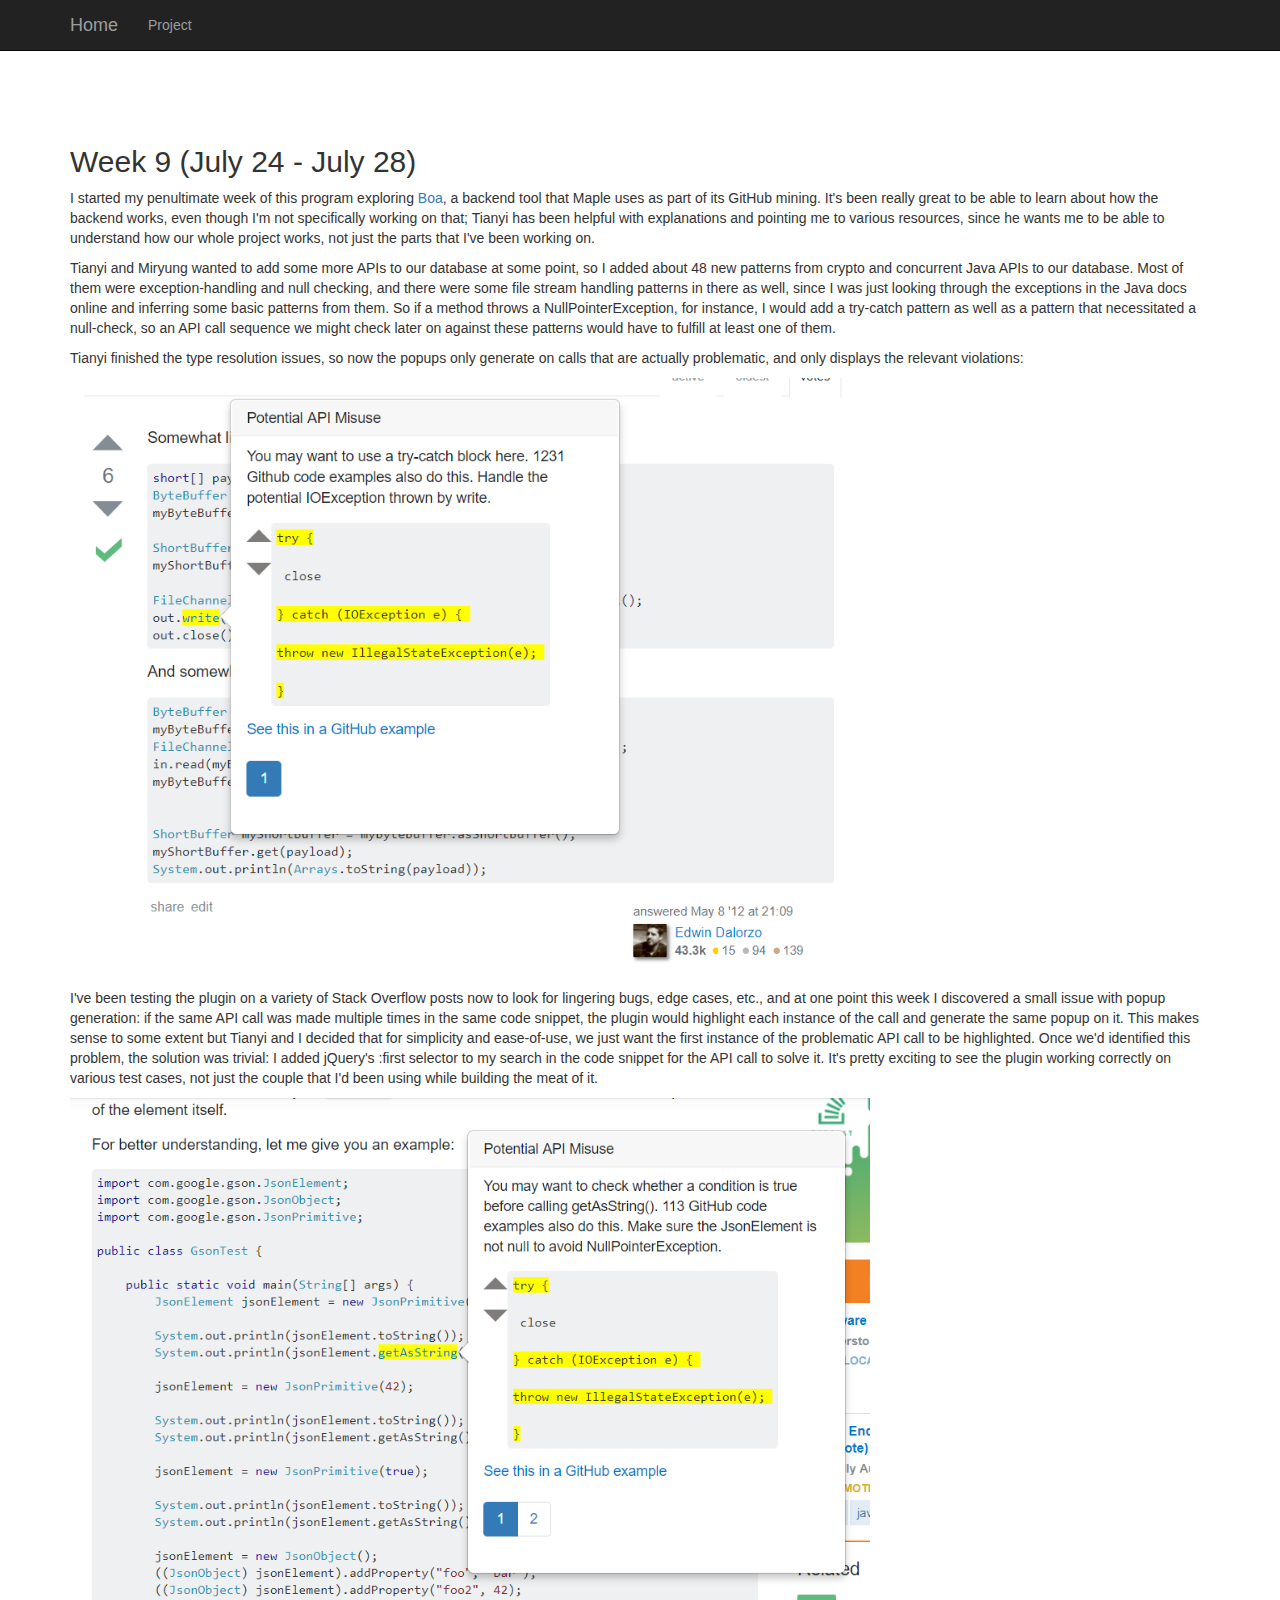
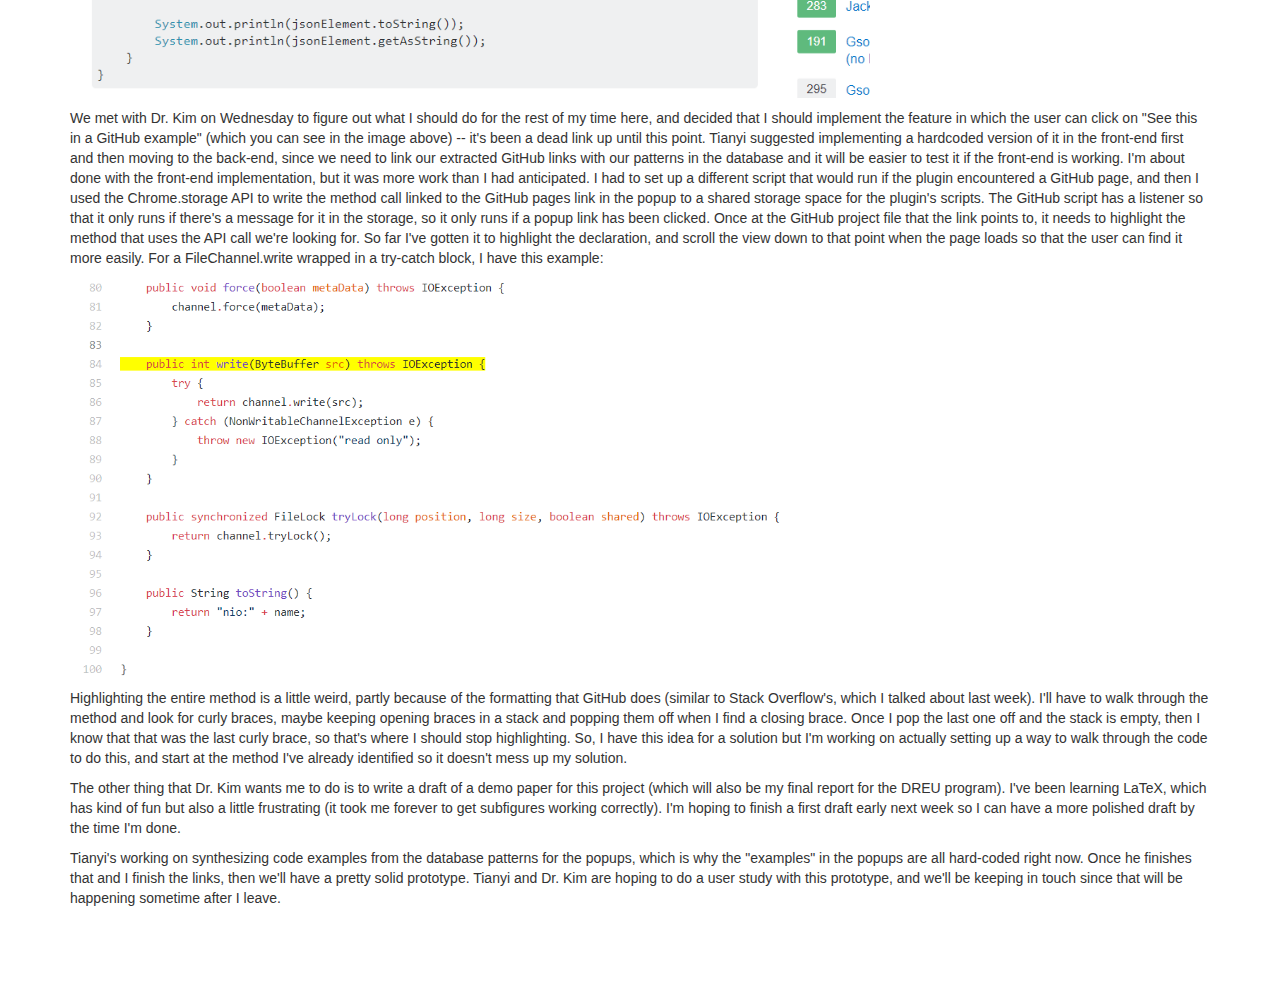
<file: week9.html>
<!DOCTYPE html>
<html lang="en">

<head>

    <meta charset="utf-8">
    <meta http-equiv="X-UA-Compatible" content="IE=edge">
    <meta name="viewport" content="width=device-width, initial-scale=1">
    <meta name="description" content="">
    <meta name="author" content="">

    <title>Anastasia Reinhardt's Homepage</title>

    <!-- Bootstrap Core CSS -->
    <link href="css/bootstrap.min.css" rel="stylesheet">

    <!-- Custom CSS -->
    <link href="css/full-width-pics.css" rel="stylesheet">

    <!-- HTML5 Shim and Respond.js IE8 support of HTML5 elements and media queries -->
    <!-- WARNING: Respond.js doesn't work if you view the page via file:// -->
    <!--[if lt IE 9]>
        <script src="https://oss.maxcdn.com/libs/html5shiv/3.7.0/html5shiv.js"></script>
        <script src="https://oss.maxcdn.com/libs/respond.js/1.4.2/respond.min.js"></script>
    <![endif]-->

</head>

<body>

    <!-- Navigation -->
    <nav class="navbar navbar-inverse navbar-fixed-top" role="navigation">
        <div class="container">
            <!-- Brand and toggle get grouped for better mobile display -->
            <div class="navbar-header">
                <button type="button" class="navbar-toggle" data-toggle="collapse" data-target="#bs-example-navbar-collapse-1">
                    <span class="sr-only">Toggle navigation</span>
                    <span class="icon-bar"></span>
                    <span class="icon-bar"></span>
                    <span class="icon-bar"></span>
                </button>
                <a class="navbar-brand" href="index.html">Home</a>
            </div>
            <!-- Collect the nav links, forms, and other content for toggling -->
            <div class="collapse navbar-collapse" id="bs-example-navbar-collapse-1">
                <ul class="nav navbar-nav">
                    <li>
                        <a href="project.html">Project</a>
                    </li>
                </ul>
            </div>
            <!-- /.navbar-collapse -->
        </div>
        <!-- /.container -->
    </nav>

	<!-- Content Section -->
    <section>
        <div class="container">
            <div class="row">
                <div class="col-lg-12">
				<h2>Week 9 (July 24 - July 28)</h2>
				<p>I started my penultimate week of this program exploring <a href="http://boa.cs.iastate.edu/">Boa</a>, a backend tool that Maple uses as part of its GitHub mining. 
				It's been really great to be able to learn about how the backend works, even though I'm not specifically working on that; Tianyi has been helpful with explanations and 
				pointing me to various resources, since he wants me to be able to understand how our whole project works, not just the parts that I've been working on.</p>
				<p>Tianyi and Miryung wanted to add some more APIs to our database at some point, so I added about 48 new patterns from crypto and concurrent Java APIs to our database. 
				Most of them were exception-handling and null checking, and there were some file stream handling patterns in there as well, since I was just looking through the exceptions 
				in the Java docs online and inferring some basic patterns from them. So if a method throws a NullPointerException, for instance, I would add a try-catch pattern as well as 
				a pattern that necessitated a null-check, so an API call sequence we might check later on against these patterns would have to fulfill at least one of them.</p>
				<p>Tianyi finished the type resolution issues, so now the popups only generate on calls that are actually problematic, and only displays the relevant violations:</p>
				<p><img src="images/maple_ui_prototype8.jpg" alt="maple prototype 8" id="maple prototype 8" height="600px"></p>
				<p>I've been testing the plugin on a variety of Stack Overflow posts now to look for lingering bugs, edge cases, etc., and at one point this week I discovered a small issue 
				with popup generation: if the same API call was made multiple times in the same code snippet, the plugin would highlight each instance of the call and generate the same popup 
				on it. This makes sense to some extent but Tianyi and I decided that for simplicity and ease-of-use, we just want the first instance of the problematic API call to be highlighted. 
				Once we'd identified this problem, the solution was trivial: I added jQuery's :first selector to my search in the code snippet for the API call to solve it. It's pretty exciting 
				to see the plugin working correctly on various test cases, not just the couple that I'd been using while building the meat of it.</p>
				<p><img src="images/maple_ui_prototype8_2.jpg" alt="maple prototype 8.2" id="maple prototype 8.2" height="600px"></p>
				<p>We met with Dr. Kim on Wednesday to figure out what I should do for the rest of my time here, and decided that I should implement the feature in which the user can click on 
				"See this in a GitHub example" (which you can see in the image above) -- it's been a dead link up until this point. Tianyi suggested implementing a hardcoded version of it in 
				the front-end first and then moving to the back-end, since we need to link our extracted GitHub links with our patterns in the database and it will be easier to test it if the 
				front-end is working. I'm about done with the front-end implementation, but it was more work than I had anticipated. I had to set up a different script that would run if the 
				plugin encountered a GitHub page, and then I used the Chrome.storage API to write the method call linked to the GitHub pages link in the popup to a shared storage space for the 
				plugin's scripts. The GitHub script has a listener so that it only runs if there's a message for it in the storage, so it only runs if a popup link has been clicked. Once at the 
				GitHub project file that the link points to, it needs to highlight the method that uses the API call we're looking for. So far I've gotten it to highlight the declaration, 
				and scroll the view down to that point when the page loads so that the user can find it more easily. For a FileChannel.write wrapped in a try-catch block, I have this example:</p>
				<p><img src="images/highlight_gh.PNG" alt="highlight gh" id="highlight gh" height="400px"></p>
				<p>Highlighting the entire method is a little weird, partly because of the formatting that GitHub does (similar to Stack Overflow's, which I talked about last week). I'll 
				have to walk through the method and look for curly braces, maybe keeping opening braces in a stack and popping them off when I find a closing brace. Once I pop the last one off 
				and the stack is empty, then I know that that was the last curly brace, so that's where I should stop highlighting. So, I have this idea for a solution but I'm working on actually 
				setting up a way to walk through the code to do this, and start at the method I've already identified so it doesn't mess up my solution.</p>
				<p>The other thing that Dr. Kim wants me to do is to write a draft of a demo paper for this project (which will also be my final report for the DREU program). I've been learning 
				LaTeX, which has kind of fun but also a little frustrating (it took me forever to get subfigures working correctly). I'm hoping to finish a first draft early next week so I can 
				have a more polished draft by the time I'm done.</p>
				<p>Tianyi's working on synthesizing code examples from the database patterns for the popups, which is why the "examples" in the popups are all hard-coded right now. Once he finishes 
				that and I finish the links, then we'll have a pretty solid prototype. Tianyi and Dr. Kim are hoping to do a user study with this prototype, and we'll be keeping in touch since that 
				will be happening sometime after I leave.</p>
				</div>
			</div>
		</div>
	</section>
</body>
</html>
</file>
<file: css/full-width-pics.css>
/*
 * Start Bootstrap - Full Width Pics (http://startbootstrap.com/)
 * Copyright 2013-2016 Start Bootstrap
 * Licensed under MIT (https://github.com/BlackrockDigital/startbootstrap/blob/gh-pages/LICENSE)
 */

body {
    margin-top: 50px; /* Required margin for .navbar-fixed-top. Remove if using .navbar-static-top. Change if height of navigation changes. */
}

.image-bg-fluid-height,
.image-bg-fixed-height {
    text-align: center;
    -webkit-background-size: cover;
    -moz-background-size: cover;
    background-size: cover;
    -o-background-size: cover;
}

.image-bg-fluid-height {
	
    
}

.image-bg-fixed-height {
	padding: 50px 50;
    height: 450px;
}

.img-center {
	margin: 0 auto;
}

section {
    padding: 75px 0;
}

.section-heading {
    margin: 30px 0;
    font-size: 4em;
}

.section-lead {
    margin: 30px 0;
}

.section-paragraph {
    margin: 30px 0;
}

footer {
    margin: 50px 0;
}

@media(max-width:768px) {
    section {
        padding-top: 25px;
        padding-bottom: 25px;
    }

    .section-heading {
        font-size: 2em;
    }
}
</file>
